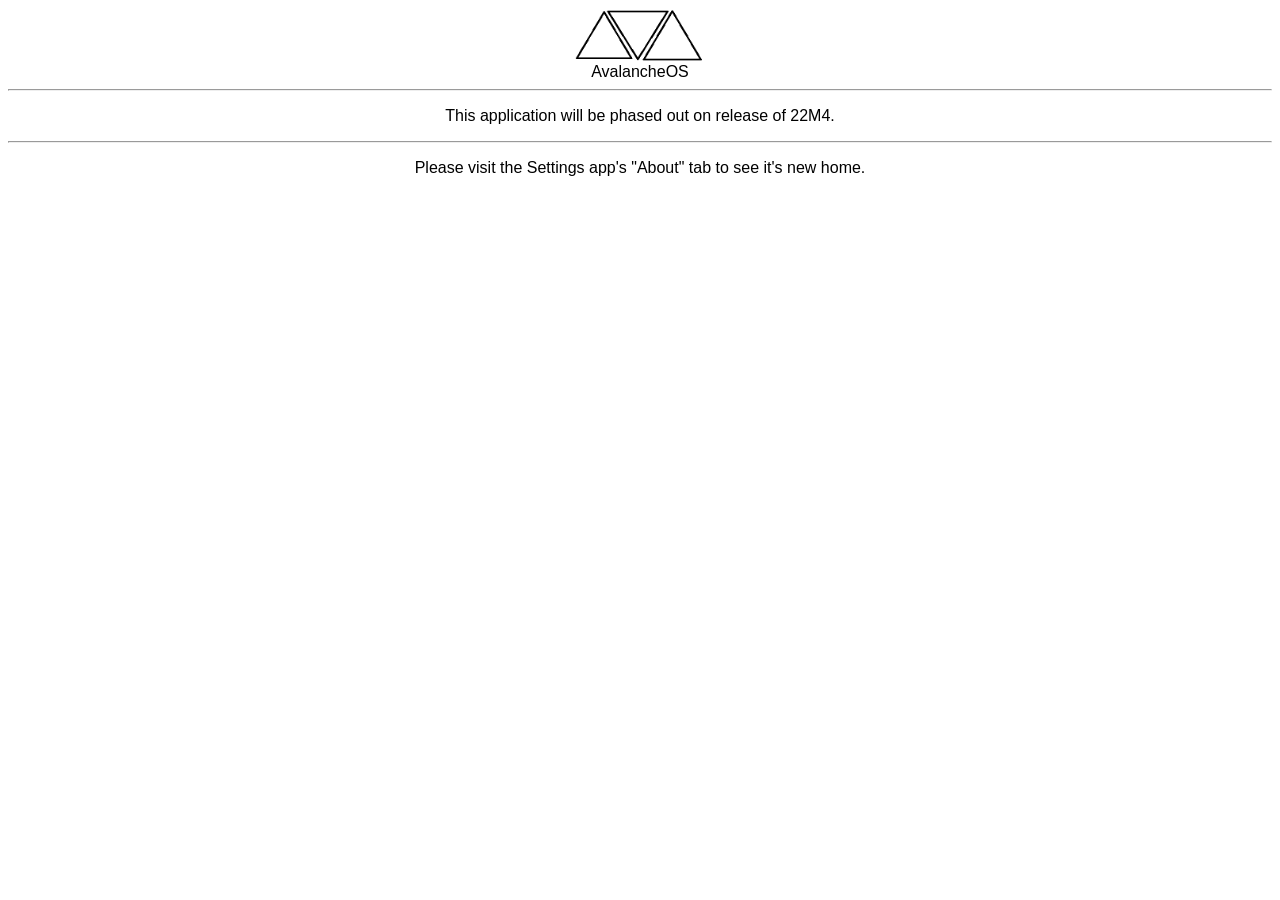
<file: apps/about/index.html>
<html>

<head>
    <link rel="stylesheet" href="style.css">
</head>

<body>
<img src="banner.png" height="55" width="130"></img>
<br>
<a>AvalancheOS</a>
<hr>

<p>This application will be phased out on release of 22M4.</p>
<hr>
<p>Please visit the Settings app's "About" tab to see it's new home.</p>
</body>

</html>
</file>
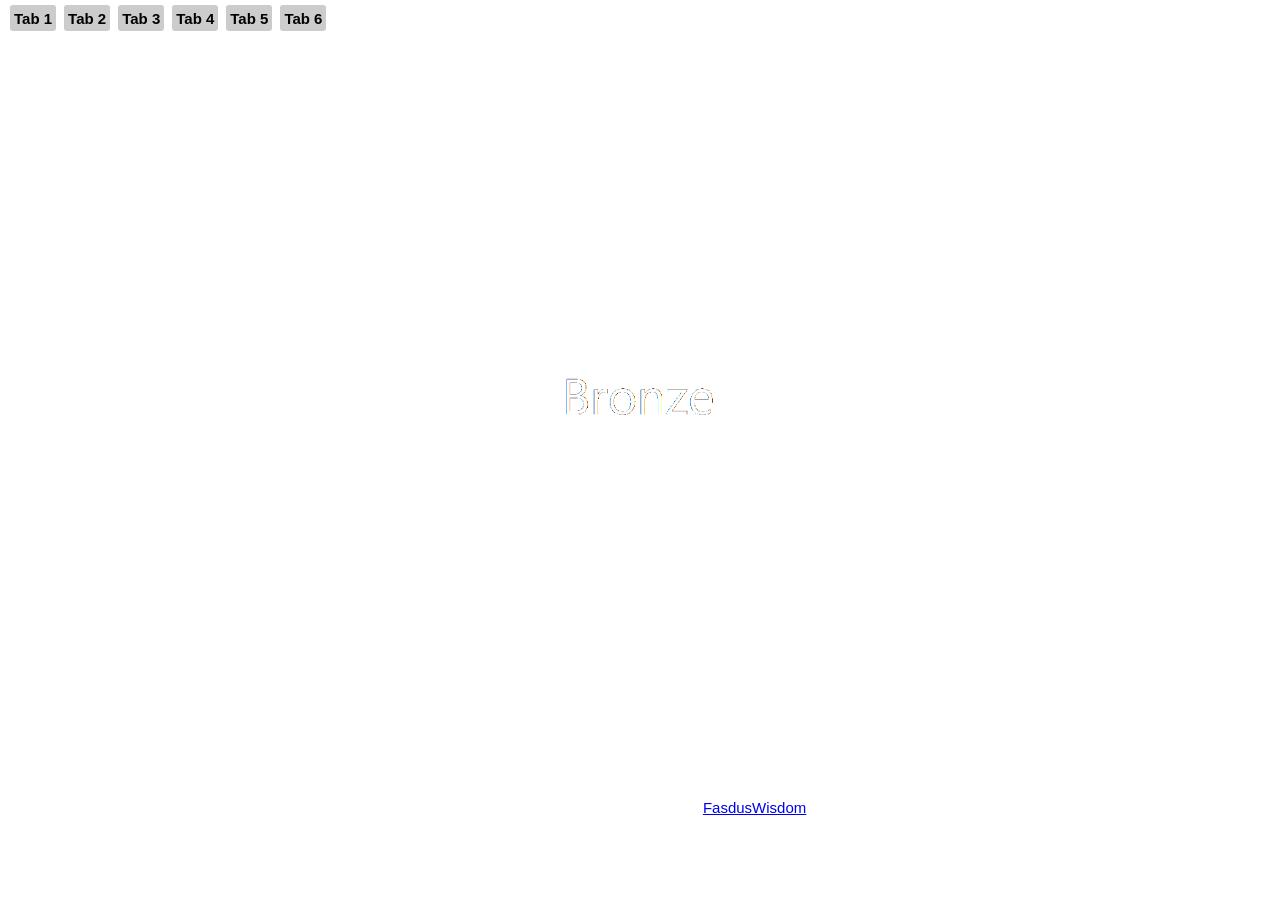
<file: apps/bronze/index.html>
<html>
<head>
<link rel="apple-touch-icon" sizes="180x180" href="apple-touch-icon.png">
<link rel="icon" type="image/png" sizes="32x32" href="favicon-32x32.png">
<link rel="icon" type="image/png" sizes="16x16" href="favicon-16x16.png">
<link rel="manifest" href="site.webmanifest">
<link rel="stylesheet" href="css/style.css">
	<link rel="shortcut icon" href="favicon.ico" type="image/x-icon">
<title>Bronze Browser</title>
</head><body>
<script>
	function openTab(tabName) {
	var i;
	var x = document.getElementsByClassName("tab");
	for (i = 0; i < x.length; i++) {
	  x[i].style.display = "none";
	}
	document.getElementById(tabName).style.display = "block";
  }
</script>
<div id="bronzeIcons">
	<a target="bronzeFrame" id="bronzeHome" href="embed.html"><img src="imgs/home.png"></a>
	<a id="bronzeBack" href="javascript:history.back();"><img src="imgs/back.png"></a>
	</div>
<button onclick="openTab('Tab 1')">Tab 1</button>
<button onclick="openTab('Tab 2')">Tab 2</button>
<button onclick="openTab('Tab 3')">Tab 3</button>
<button onclick="openTab('Tab 4')">Tab 4</button>
<button onclick="openTab('Tab 5')">Tab 5</button>
<button onclick="openTab('Tab 6')">Tab 6</button>
<div id="Tab 1" class="tab">
	<embed src="embed.html" frameborder="0" id="Bronze" style="border: none;" class="bronzeFrame" name="bronzeFrame" scrolling="yes" marginheight="0px" marginwidth="0px" width="100%" height="100%" allowfullscreen="">
</div>
<div id="Tab 2" class="tab" style="display:none;text-align: center;">
	<embed src="embed.html" frameborder="0" id="Bronze" style="border: none;" class="bronzeFrame" name="bronzeFrame" scrolling="yes" marginheight="0px" marginwidth="0px" width="100%" height="100%" allowfullscreen="">
</div>
<div id="Tab 3" class="tab" style="display:none;text-align: center;">
	<embed src="embed.html" frameborder="0" id="Bronze" style="border: none;" class="bronzeFrame" name="bronzeFrame" scrolling="yes" marginheight="0px" marginwidth="0px" width="100%" height="100%" allowfullscreen="">
</div>
<div id="Tab 4" class="tab" style="display:none;text-align: center;">
	<embed src="embed.html" frameborder="0" id="Bronze" style="border: none;" class="bronzeFrame" name="bronzeFrame" scrolling="yes" marginheight="0px" marginwidth="0px" width="100%" height="100%" allowfullscreen="">
</div>
<div id="Tab 5" class="tab" style="display:none;text-align: center;">
	<embed src="embed.html" frameborder="0" id="Bronze" style="border: none;" class="bronzeFrame" name="bronzeFrame" scrolling="yes" marginheight="0px" marginwidth="0px" width="100%" height="100%" allowfullscreen="">
</div>
<div id="Tab 6" class="tab" style="display:none;text-align: center;">
	<embed src="embed.html" frameborder="0" id="Bronze" style="border: none;" class="bronzeFrame" name="bronzeFrame" scrolling="yes" marginheight="0px" marginwidth="0px" width="100%" height="100%" allowfullscreen="">
</div>
			</body></html>
</file>
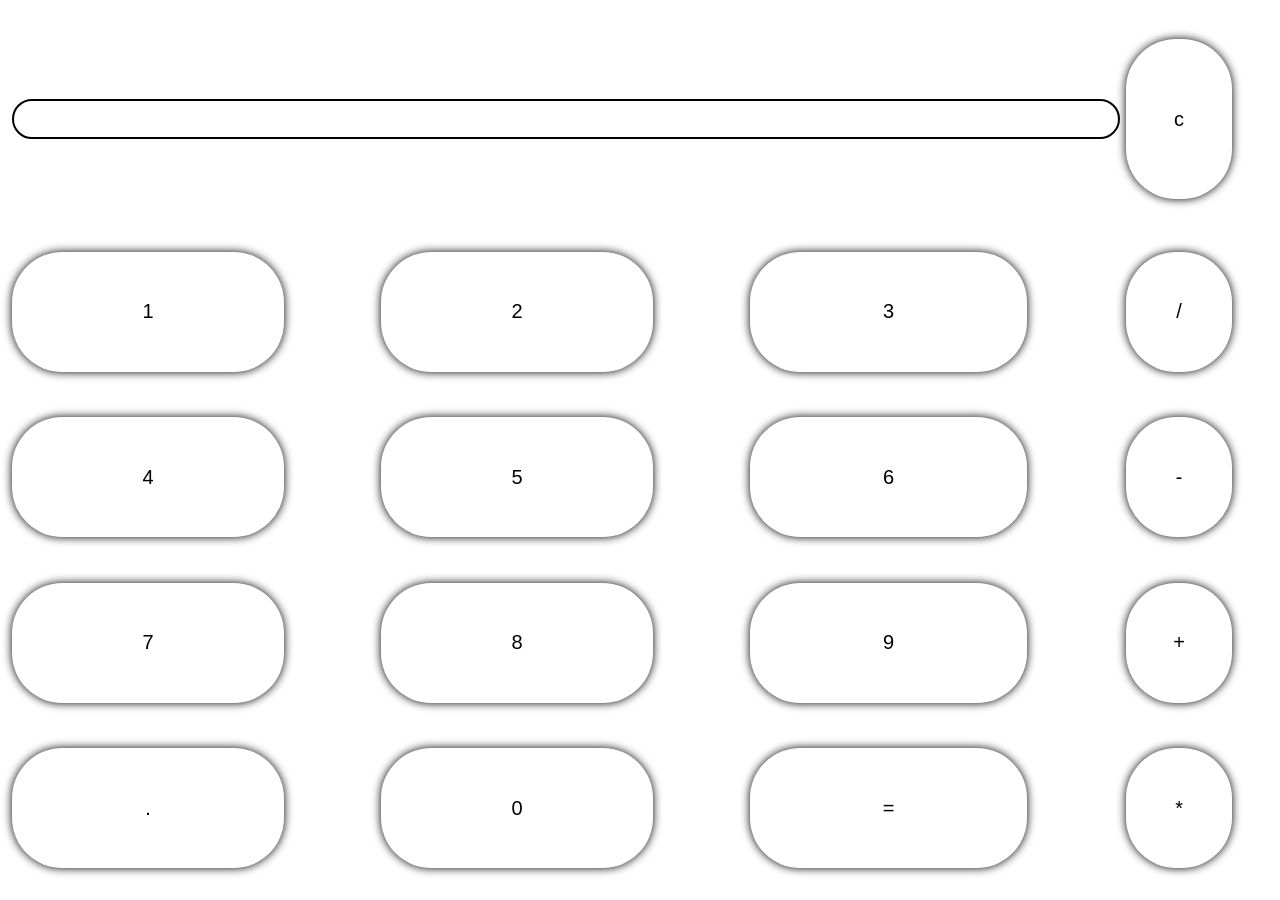
<file: apps/calc/index.html>
<html>
   <head>
      <script>
         //function that display value
         function dis(val)
         {
             document.getElementById("result").value+=val
         }
           
         //function that evaluates the digit and return result
         function solve()
         {
             let x = document.getElementById("result").value
             let y = eval(x)
             document.getElementById("result").value = y
         }
           
         //function that clear the display
         function clr()
         {
             document.getElementById("result").value = ""
         }
      </script>
      <!-- for styling -->
      <style>
         input[type="button"]
         {
         background-color:white;
         color: black;
         border: solid transparent 2px;
         box-shadow: 0px 0px 10px 0px #000000;
         width: 75%;
         height: 75%;
         border-radius: 50px;
         font-size: 20px;
         font-family: Arial, Helvetica, sans-serif;
         }
  
         input[type="text"] {
         background-color:white;
         border: solid black 2px;
         width:100%;
         border-radius: 50px;
         height: 40px;
         font-size: 18px;
         font-family: Arial, Helvetica, sans-serif;
         }

         table {
            border: 2px transparent;
            height: 100%;
            width: 100%;
         }
      </style>
   </head>
   <!-- create table -->
   <body>
      <table border="1">
         <tr>
            <td colspan="3"><input type="text" id="result"/></td>
            <!-- clr() function will call clr to clear all value -->
            <td><input type="button" value="c" onclick="clr()"/> </td>
         </tr>
         <tr>
            <!-- create button and assign value to each button -->
            <!-- dis("1") will call function dis to display value -->
            <td><input type="button" value="1" onclick="dis('1')"/> </td>
            <td><input type="button" value="2" onclick="dis('2')"/> </td>
            <td><input type="button" value="3" onclick="dis('3')"/> </td>
            <td><input type="button" value="/" onclick="dis('/')"/> </td>
         </tr>
         <tr>
            <td><input type="button" value="4" onclick="dis('4')"/> </td>
            <td><input type="button" value="5" onclick="dis('5')"/> </td>
            <td><input type="button" value="6" onclick="dis('6')"/> </td>
            <td><input type="button" value="-" onclick="dis('-')"/> </td>
         </tr>
         <tr>
            <td><input type="button" value="7" onclick="dis('7')"/> </td>
            <td><input type="button" value="8" onclick="dis('8')"/> </td>
            <td><input type="button" value="9" onclick="dis('9')"/> </td>
            <td><input type="button" value="+" onclick="dis('+')"/> </td>
         </tr>
         <tr>
            <td><input type="button" value="." onclick="dis('.')"/> </td>
            <td><input type="button" value="0" onclick="dis('0')"/> </td>
            <!-- solve function call function solve to evaluate value -->
            <td><input type="button" value="=" onclick="solve()"/> </td>
            <td><input type="button" value="*" onclick="dis('*')"/> </td>
         </tr>
      </table>
   </body>
</html>
</file>
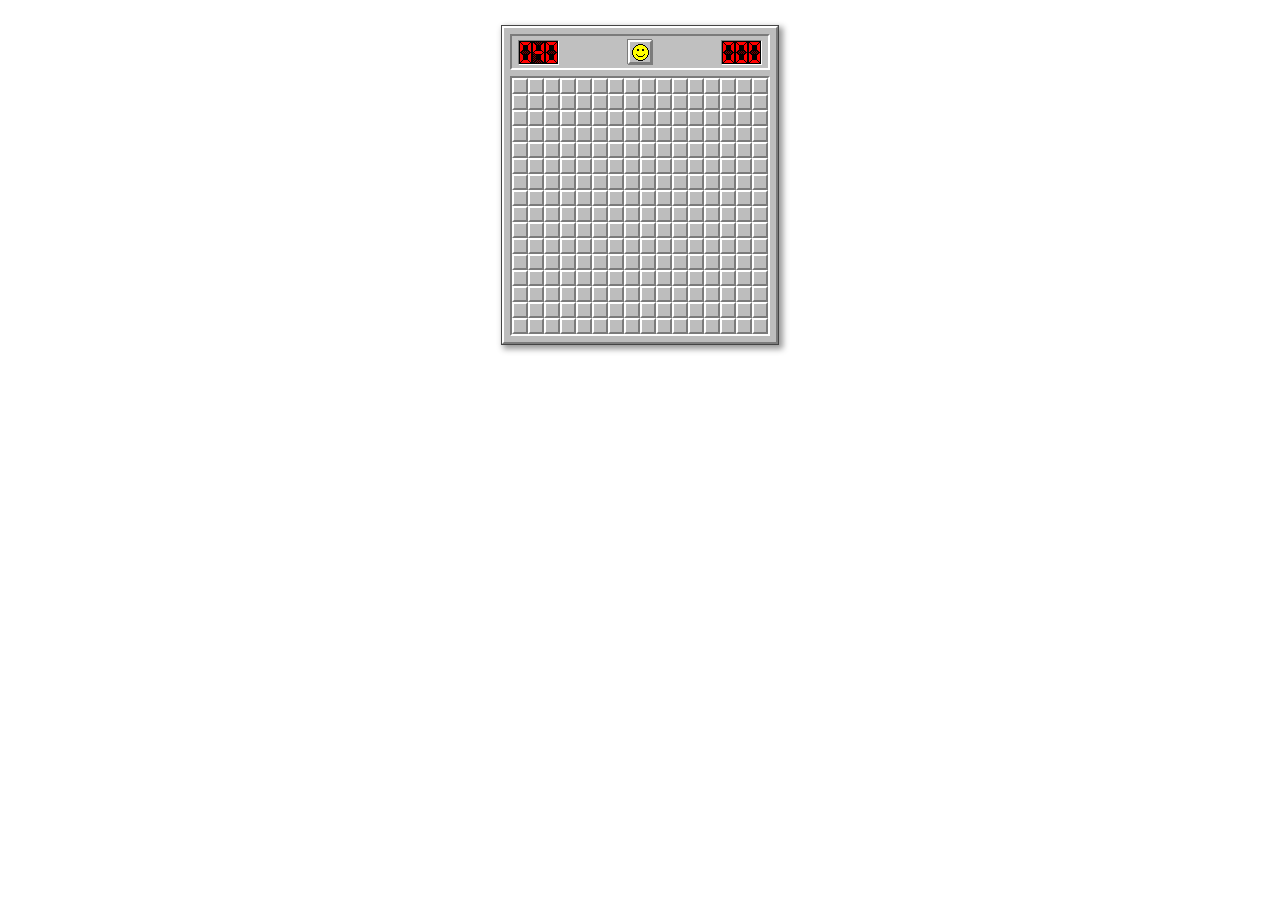
<file: apps/minesweeper/index.html>
<!DOCTYPE html>
<!-- from https://jonziebell.com/minesweeper/ -->
<html>
	<head>
		<meta charset="utf-8">
		<title>Minesweeper</title>
		<link href="css/layout.css" rel="stylesheet" type="text/css">
		<link href="css/minestyle.css" rel="stylesheet" type="text/css">
		<link rel="icon" href="../../images/icons/minesweeper-16x16.png" sizes="16x16" type="image/png">
		<link rel="icon" href="../../images/icons/minesweeper-32x32.png" sizes="32x32" type="image/png">
		<meta name="viewport" content="width=device-width, user-scalable=no">
		<script src="lib/jquery.minesweeper.js"></script>
		<script src="lib/pep.js"></script>
		<script src="src/$MenuBar.js"></script>
		<script src="src/menus.js"></script>
		<script src="lib/rocket.12.06.js"></script>
		<script src="lib/seedrandom.js"></script>
		<script src="lib/konami.js"></script>
		<script src="src/minesweeper.js"></script>
		<script src="src/tile.js"></script>
		<script src="src/face.js"></script>
		<script src="src/grid.js"></script>
		<script src="src/ssd.js"></script>
		<script src="src/fun.js"></script>
		<style>
			body, #play_area {
				margin: 0;
				padding: 0;
				margin: auto;
			}
			* {
				image-rendering: crisp-edges;
				image-rendering: pixelated;
			}
		</style>
	</head>
	<body>
		<div id="play_area"></div>
	</body>
</html>
</file>
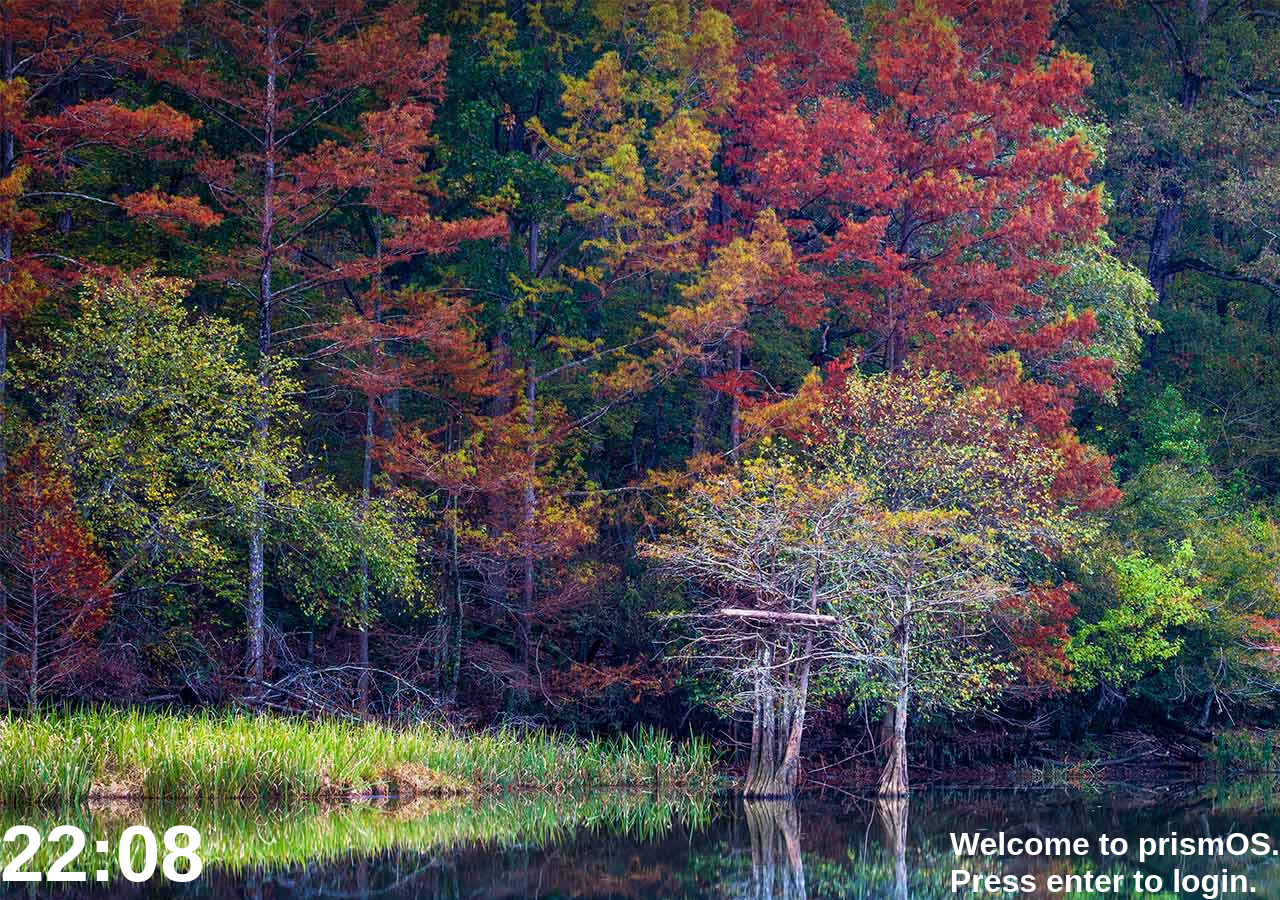
<file: apps/hyperos/pos5/index.html>
<!DOCTYPE html>
<html>
   <head>
     <title>prismOS | Lock</title>      
     	
   </head>


   <style>
  

  
#bg {
   position: fixed;
   top: 0;
   left: 0;

   /* Preserve aspet ratio */
   min - width: 100 % ;
   min - height: 100 % ;
}


h1 {
  color: white;
              font-family: helvetica;

}
h2 {
  color: white;
              font-family: helvetica;
font-size: 80px;
}

p {
  color: white;
              font-family: helvetica;

}
    
   .center {
  position: absolute;
  top: 50%;
  width: 100%;
  text-align: center;
}
#left { 
                position:absolute;                  
                bottom:0;                          
                left:0;
 
            }
     .left { 
                position:absolute;                  
                bottom:0;                          
                left:0;
 
            }
     #top { 
                position:absolute;                  
                bottom:0;                          
                top:0;
 
            }
    #right { 
                position:absolute;                  
                bottom:0;                          
                right:0;                          
            }
#time {
text-align: left;
width: 99%;
}

  </style>
  <img src="system/images/bg.jpg" id="bg" alt="">

<h1>

  </h1>
    
  <h1>
    
  <div id="right">Welcome to prismOS. <br>Press enter to login.</div>



  </h1>
 

  
 

     
     <script>
    document.body.addEventListener("keydown", function (event) {
    if (event.keyCode === 13) {
        window.location.replace("desktop.html");
    }
});
       </script>
   
<script>
function startTime() {
    var today = new Date();
    var h = today.getHours();
    var m = today.getMinutes();
    var s = today.getSeconds();
    m = checkTime(m);
    s = checkTime(s);
    document.getElementById('time').innerHTML =
    h + ":" + m;
    var t = setTimeout(startTime, 500);
}
function checkTime(i) {
    if (i < 10) {i = "0" + i};  // add zero in front of numbers < 10
    return i;
}
</script>

<body onload="startTime()">

 <h2><div id="time" class="left"></div><h2>
  
  

</html>
</file>
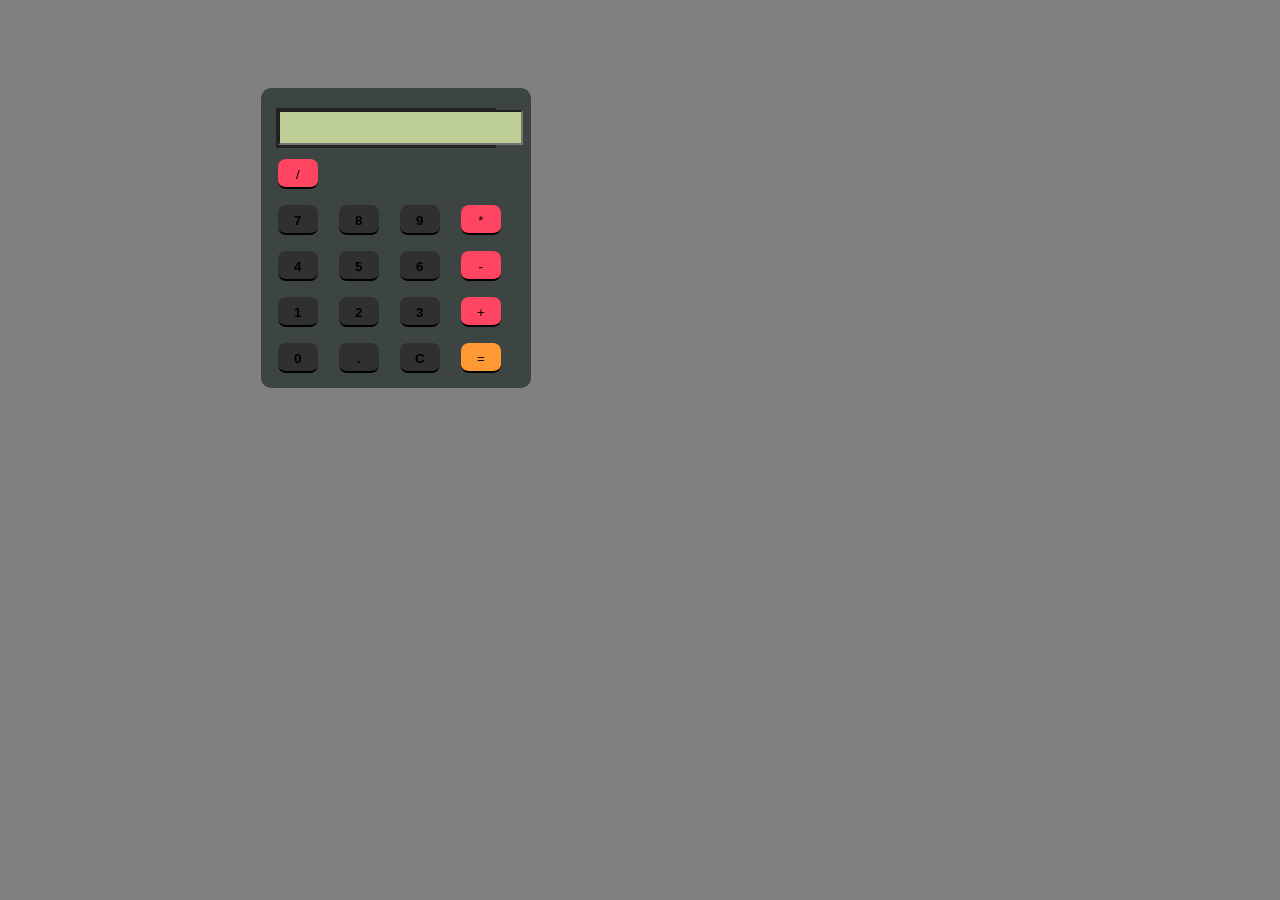
<file: apps/hyperos/pos5/apps/calc/index.html>
<! DOCTYPE html>  
    <html>  
        <head>  
        <meta charset="utf-8">  
        <title>  
             Calculator 
        </title>  
        <link href="https://fonts.googleapis.com/css2?family=Cookie&display=swap" rel="stylesheet">  
        <!-- CSS property to create interactive  
            calculator interface -->  
        <style>  
    body    
    {    
    background-color: grey;    
    }    
    .box    
    {    
    background-color: #3d4543;    
    height: 300px;    
    width: 270px;    
    border-radius: 10px;    
    position: relative;    
    top: 80px;    
    left: 20%;    
    }   
    .display    
    {    
    background-color: #222;    
    width: 220px;    
    position: relative;    
    left: 15px;    
    top: 20px;    
    height: 40px;    
    }    
    .display input    
    {    
    position: relative;    
    left: 2px;    
    top: 2px;    
    height: 35px;    
    color: black;    
    background-color: #bccd95;    
    font-size: 21px;    
    text-align: right;    
    }   
    .keys    
    {    
    position: relative;    
    top: 15px;    
    }    
    .button    
    {    
    width: 40px;    
    height: 30px;    
    border: none;    
    border-radius: 8px;    
    margin-left: 17px;    
    cursor: pointer;    
    border-top: 2px solid transparent;    
    }    
    .button.gray    
    {    
    color: black;  
    font-color: black;    
    background-color: #6f6f6f;    
    border-bottom: black 2px solid;    
    border-top: 2px #6f6f6f solid;    
    }  
    .title:hover {  
       color: #fff;  
    }  
    .title {  
    margin-bottom: 10px;  
    margin-top: 30px;  
    padding: 5px 0;  
    font-size: 40px;  
    font-weight: bold;  
    text-align: center;  
    color: black;  
    font-family: 'Cookie', cursive;  
    }  
        
    .button.pink    
    {    
    color: black;    
    background-color: #ff4561;    
    border-bottom: black 2px solid;    
    }    
    .button.black    
    {    
    color: black;    
    background-color: 303030;    
    border-bottom: black 2px solid;    
    border-top: 2px 303030 solid;    
    font-weight: bold;  
    }    
    .button.orange    
    {    
    color: black;    
    background-color: FF9933;    
    border-bottom: black 2px solid;    
    border-top: 2px FF9933 solid;    
    }    
    .gray:active    
    {    
    border-top: black 2px solid;    
    border-bottom: 2px #6f6f6f solid;    
    }    
    .pink:active    
    {    
    border-top:black 2px solid;    
    border-bottom:#ff4561 2px solid;    
    }    
    .black:active    
    {    
    border-top: black 2px solid;    
    border-bottom: #303030 2px solid;    
    }    
    .orange:active    
    {    
    border-top: black 2px solid;    
    border-bottom: FF9933 2px solid;    
    }    
    p    
    {    
    line-height: 10px;    
    }   
    </style>  
    </head>  
    <body>  
         
        <div class="box">    
            <div class="display">  
            <input type="text" readonly size="18" id="d">  
            </div>    
            <div class="keys">    
                   
                   <p><input type="button" class="button pink" value="/" onclick='v("/")'> </p>    
                   <p> <input type="button" class="button black" value="7" onclick='v("7")'>  
                   <input type="button" class="button black" value="8" onclick='v("8")'>  
                   <input type="button" class="button black" value="9" onclick='v("9")'>  
                   <input type="button" class="button pink" value="*" onclick='v("*")'> </p>    
                   <p> <input type="button" class="button black" value="4" onclick='v("4")'>  
                   <input type="button" class="button black" value="5" onclick='v("5")'>  
                   <input type="button" class="button black" value="6" onclick='v("6")'>  
    <input type="button" class="button pink" value="-" onclick='v("-")'> </p>    
                   <p> <input type="button" class="button black" value="1" onclick='v("1")'>  
                   <input type="button" class="button black" value="2" onclick='v("2")'>  
                   <input type="button" class="button black" value="3" onclick='v("3")'>  
                   <input type="button" class="button pink" value="+" onclick='v("+")'> </p>    
                   <p> <input type="button" class="button black" value="0" onclick='v("0")'>   
                   <input type="button" class="button black" value="." onclick='v(".")'>  
                   <input type="button" class="button black" value="C" onclick='c("")'>  
                   <input type="button" class="button orange" value="=" onclick='e()'> </p>    
            </div>    
    </div>   
    </body>  
    <script>  
    function c(val)    
    {    
    document.getElementById("d").value=val;    
    }    
    function v(val)    
    {document.getElementById("d").value+=val;    
    }    
    function e()    
    {    
    try    
        {    
         c(eval(document.getElementById("d").value))    
        }    
        catch(e)    
        {    
         c('Error') }    
    }  
    </script>  
    </html>
</file>
<file: apps/about/style.css>
body {
  color: black;
  font-family: Arial, Helvetica, sans-serif;
  text-align: center;

}
</file>
<file: apps/bronze/css/style.css>
#bronzeTop {
 margin-top: 6px !important; 
 margin-left: 3px !important;
}
embed {
  margin: 7px;
  border: none !important;
  }
 #Bronze {
  height: 90%;
  width: 100%;
  border: 2px solid #ffffff !important;
  position: relative;
  margin-top: 20px !important;
  left: -10px;
  border-radius: 10px;
  }
  
 #bronzeTop {
  margin-top: 12px !important;
  }

#bronzeBar {
 margin-left: 25px;
}

button {
  border: 2px solid #ffffff;
  border-radius: 5px;
  font-size: 15px;
  padding: 1px 4px;
  background: #CCC;
  font-weight: bold;
  cursor: pointer;
  height: 30px;
  margin: -5px 0px;
}

#bronzeHome {
	image-rendering: pixelated;
}

.gsc-control-cse.gsc-control-cse-en {
    background: none !important;
    border: none !important;
}

#bronzeHome, #bronzeBack, #bronzeForward {
 position: relative;
 float: left;
 left: 1px;
 margin: 2px;
 margin-top: 1px;
}
#bronzeForward {
  margin-right: 5px !important;
}
#bronzeHome > img, #bronzeBack > img, #bronzeForward > img {
   width: 20px;
}
  
  body {
    overflow: hidden !important;
  }
  
    #bronzeTop > #bronzeBar {
  width: 1000px;
  height: 30px !important;
  overflow: hidden;
  position: relative;
  display: inline-block;
  }
  
  #bronzeTop {
   margin: 0;
  position: absolute;
  top: 8px;
  left: 50%;
  -ms-transform: translate(-50%, -50%);
  transform: translate(-50%, -50%);
  width: 90%;
  height: 30px;
  overflow: hidden;
  }
  
    
  
    #bronzeIcons {
   position: fixed;
   right: 10px;
   float: right;
   z-index: 1000;
   top: 4px;
   filter: invert(100%);
  }
</file>
<file: apps/minesweeper/css/layout.css>
.menus,
.menu-popup,
.os-window,
.os-window .window-titlebar,
.os-window .window-title {
	cursor: default;
	-webkit-user-select: none;
	   -moz-user-select: none;
	    -ms-user-select: none;
	        user-select: none;
}

.os-window .window-titlebar,
body > .window-titlebar {
	display: flex;
	flex-direction: row;
	align-items: center;
    opacity: 0.8;

}
.os-window .window-title-area {
	position: relative;
	flex: 1;
}

.os-window .window-titlebar .icon {
	vertical-align: bottom;
}

/* Fix dragging things (like windows) over iframes */
.dragging iframe {
	pointer-events: none;
}

.menus {
	display: flex;
	flex: 0 0 auto;
}
.menu-container {
	position: relative;
}
.menu-popup {
	position: absolute;
	top: 100%;
	left: 0;
	z-index: 400000; /* so sub-menu-popups can be visible over the window */
	box-sizing: border-box;
}
.menu-popup-table {
	border-collapse: collapse;
}
.menu-item {
	white-space: nowrap;
}
.menu-hr {
	display: block !important;
	height: 0;
	width: auto;
}
.menu-hotkey {
	display: inline !important;
}
.menu-item-checkbox-area,
.menu-item-submenu-area {
	min-width: 16px;
}
.menu-item-checkbox-area,
.menu-item-submenu-area {
	text-align: center;
}

/* .window-content .button-group {
	width: 85px;
}
.window-content .button-group > button {
	width: 95%;
	padding: 3px 5px;
} */

::before,
::after {
	pointer-events: none;
}

/*# sourceMappingURL=layout.css.map */
</file>
<file: apps/minesweeper/css/minestyle.css>
:root {
	/* These resources are generated. */
	/* JS: makeThemeCSSFile(renderThemeGraphics(getComputedStyle(document.documentElement))) */
	--checker: url("[data-uri]");
	--button-active-border-image: url("data:image/svg+xml,%3Csvg%20version%3D%221.1%22%20xmlns%3D%22http%3A%2F%2Fwww.w3.org%2F2000%2Fsvg%22%20width%3D%22256px%22%20height%3D%22256px%22%20viewBox%3D%220%200%20256%20256%22%3E%0A%09%09%09%0A%09%09%3Cpath%20d%3D%22M0%200h256v256h-256v-256z%22%20fill%3D%22%20rgb(0%2C%200%2C%200)%22%2F%3E%0A%09%09%3Cpath%20d%3D%22M32%2032h192v192h-192v-192z%22%20fill%3D%22%20rgb(128%2C%20128%2C%20128)%22%2F%3E%0A%09%09%3Cpath%20d%3D%22M64%2064h128v128h-128v-128z%22%20fill%3D%22%20rgb(192%2C%20192%2C%20192)%22%2F%3E%0A%09%0A%09%09%3C%2Fsvg%3E") 64 / 2px;
	--button-normal-border-image: url("data:image/svg+xml,%3Csvg%20version%3D%221.1%22%20xmlns%3D%22http%3A%2F%2Fwww.w3.org%2F2000%2Fsvg%22%20width%3D%22256px%22%20height%3D%22256px%22%20viewBox%3D%220%200%20256%20256%22%3E%0A%09%09%09%0A%09%09%3Cpath%20d%3D%22M0%200h224v32h-192v192h-32v-224z%22%20fill%3D%22%20rgb(255%2C%20255%2C%20255)%22%2F%3E%0A%09%09%3Cpath%20d%3D%22M224%200h32v256h-256v-32h224v-224z%22%20fill%3D%22%20rgb(0%2C%200%2C%200)%22%2F%3E%0A%09%09%3Cpath%20d%3D%22M32%2032h160v32h-128v128h-32v-160z%22%20fill%3D%22%20rgb(223%2C%20223%2C%20223)%22%2F%3E%0A%09%09%3Cpath%20d%3D%22M192%2032h32v192h-192v-32h160v-160z%22%20fill%3D%22%20rgb(128%2C%20128%2C%20128)%22%2F%3E%0A%09%09%3Cpath%20d%3D%22M64%2064h128v128h-128v-128z%22%20fill%3D%22%20rgb(192%2C%20192%2C%20192)%22%2F%3E%0A%09%0A%09%09%3C%2Fsvg%3E") 64 / 2px;
	--inset-deep-border-image: url("data:image/svg+xml,%3Csvg%20version%3D%221.1%22%20xmlns%3D%22http%3A%2F%2Fwww.w3.org%2F2000%2Fsvg%22%20width%3D%22256px%22%20height%3D%22256px%22%20viewBox%3D%220%200%20256%20256%22%3E%0A%09%09%09%0A%09%09%3Cpath%20d%3D%22M0%200h224v32h-192v192h-32v-224z%22%20fill%3D%22%20rgb(0%2C%200%2C%200)%22%2F%3E%0A%09%09%3Cpath%20d%3D%22M224%200h32v256h-256v-32h224v-224z%22%20fill%3D%22%20rgb(255%2C%20255%2C%20255)%22%2F%3E%0A%09%09%3Cpath%20d%3D%22M32%2032h160v32h-128v128h-32v-160z%22%20fill%3D%22%20rgb(128%2C%20128%2C%20128)%22%2F%3E%0A%09%09%3Cpath%20d%3D%22M192%2032h32v192h-192v-32h160v-160z%22%20fill%3D%22%20rgb(223%2C%20223%2C%20223)%22%2F%3E%0A%09%09%3Cpath%20d%3D%22M64%2064h128v128h-128v-128z%22%20fill%3D%22%20rgb(192%2C%20192%2C%20192)%22%2F%3E%0A%09%0A%09%09%3C%2Fsvg%3E") 64 / 2px;
	--button-default-border-image: url("data:image/svg+xml,%3Csvg%20version%3D%221.1%22%20xmlns%3D%22http%3A%2F%2Fwww.w3.org%2F2000%2Fsvg%22%20width%3D%22256px%22%20height%3D%22256px%22%20viewBox%3D%220%200%20256%20256%22%3E%0A%09%09%09%0A%09%09%3Cpath%20d%3D%22M0%200h256v256h-256v-256z%22%20fill%3D%22%20rgb(0%2C%200%2C%200)%22%2F%3E%0A%09%09%3Cpath%20d%3D%22M32%2032h160v32h-128v128h-32v-160z%22%20fill%3D%22%20rgb(255%2C%20255%2C%20255)%22%2F%3E%0A%09%09%3Cpath%20d%3D%22M64%2064h96v32h-64v64h-32v-96z%22%20fill%3D%22%20rgb(223%2C%20223%2C%20223)%22%2F%3E%0A%09%09%3Cpath%20d%3D%22M160%2064h32v128h-128v-32h96v-96z%22%20fill%3D%22%20rgb(128%2C%20128%2C%20128)%22%2F%3E%0A%09%09%3Cpath%20d%3D%22M96%2096h64v64h-64v-64z%22%20fill%3D%22%20rgb(192%2C%20192%2C%20192)%22%2F%3E%0A%09%09%3Crect%20x%3D%220%22%20y%3D%220%22%20width%3D%22256%22%20height%3D%22256%22%20stroke-width%3D%2264%22%20stroke%3D%22%20rgb(0%2C%200%2C%200)%22%20fill%3D%22none%22%2F%3E%0A%09%0A%09%09%3C%2Fsvg%3E") 96 / 3px;
	--button-default-active-border-image: url("data:image/svg+xml,%3Csvg%20version%3D%221.1%22%20xmlns%3D%22http%3A%2F%2Fwww.w3.org%2F2000%2Fsvg%22%20width%3D%22256px%22%20height%3D%22256px%22%20viewBox%3D%220%200%20256%20256%22%3E%0A%09%09%09%0A%09%09%3Cpath%20d%3D%22M0%200h256v256h-256v-256z%22%20fill%3D%22%20rgb(0%2C%200%2C%200)%22%2F%3E%0A%09%09%3Cpath%20d%3D%22M32%2032h192v192h-192v-192z%22%20fill%3D%22%20rgb(128%2C%20128%2C%20128)%22%2F%3E%0A%09%09%3Cpath%20d%3D%22M64%2064h128v128h-128v-128z%22%20fill%3D%22%20rgb(192%2C%20192%2C%20192)%22%2F%3E%0A%09%09%3Crect%20x%3D%220%22%20y%3D%220%22%20width%3D%22256%22%20height%3D%22256%22%20stroke-width%3D%2264%22%20stroke%3D%22%20rgb(0%2C%200%2C%200)%22%20fill%3D%22none%22%2F%3E%0A%09%0A%09%09%3C%2Fsvg%3E") 64 / 2px;
	--scrollbar-arrows-ButtonText: url("[data-uri]");
	--scrollbar-arrows-GrayText: url("[data-uri]");
	--scrollbar-arrows-ButtonHilight: url("[data-uri]");
	--scrollbar-size: 13px;
	--scrollbar-button-inner-size: 9px;

	/* Colors */
	--ActiveBorder: rgb(192, 192, 192);
	--ActiveTitle: rgb(0, 0, 128);
	--AppWorkspace: rgb(128, 128, 128);
	--Background: rgb(0, 128, 128);
	--ButtonAlternateFace: rgb(180, 180, 180);
	--ButtonDkShadow: rgb(0, 0, 0);
	--ButtonFace: rgb(192, 192, 192);
	--ButtonHilight: rgb(255, 255, 255);
	--ButtonLight: rgb(223, 223, 223);
	--ButtonShadow: rgb(128, 128, 128);
	--ButtonText: rgb(0, 0, 0);
	--GradientActiveTitle: rgb(16, 132, 208);
	--GradientInactiveTitle: rgb(181, 181, 181);
	--GrayText: rgb(128, 128, 128);
	--HilightText: rgb(255, 255, 255);
	--HotTrackingColor: rgb(0, 0, 255);
	--InactiveBorder: rgb(192, 192, 192);
	--InactiveTitle: rgb(128, 128, 128);
	--InactiveTitleText: rgb(192, 192, 192);
	--InfoText: rgb(0, 0, 0);
	--InfoWindow: rgb(255, 255, 225);
	--Menu: rgb(192, 192, 192);
	--MenuText: rgb(0, 0, 0);
	--Scrollbar: rgb(192, 192, 192);
	--TitleText: rgb(255, 255, 255);
	--Window: rgb(255, 255, 255);
	--WindowFrame: rgb(0, 0, 0);
	--WindowText: rgb(0, 0, 0);
}

.inset-deep {
	border-style: solid;
	border-width: 1px;
	border-color: rgb(128, 128, 128) rgb(255, 255, 255) rgb(255, 255, 255) rgb(128, 128, 128);
	border-color: var(--ButtonShadow) var(--ButtonHilight) var(--ButtonHilight) var(--ButtonShadow);
	background-color: rgb(192, 192, 192);
	background-color: var(--ButtonFace);
	color: rgb(0, 0, 0);
	color: var(--ButtonText);
	/* as fallback */
	position: relative;
	/* for pseudo element(s) */
	-o-border-image: url("data:image/svg+xml,%3Csvg%20version%3D%221.1%22%20xmlns%3D%22http%3A%2F%2Fwww.w3.org%2F2000%2Fsvg%22%20width%3D%22256px%22%20height%3D%22256px%22%20viewBox%3D%220%200%20256%20256%22%3E%0A%09%09%09%0A%09%09%3Cpath%20d%3D%22M0%200h224v32h-192v192h-32v-224z%22%20fill%3D%22%20rgb(0%2C%200%2C%200)%22%2F%3E%0A%09%09%3Cpath%20d%3D%22M224%200h32v256h-256v-32h224v-224z%22%20fill%3D%22%20rgb(255%2C%20255%2C%20255)%22%2F%3E%0A%09%09%3Cpath%20d%3D%22M32%2032h160v32h-128v128h-32v-160z%22%20fill%3D%22%20rgb(128%2C%20128%2C%20128)%22%2F%3E%0A%09%09%3Cpath%20d%3D%22M192%2032h32v192h-192v-32h160v-160z%22%20fill%3D%22%20rgb(223%2C%20223%2C%20223)%22%2F%3E%0A%09%09%3Cpath%20d%3D%22M64%2064h128v128h-128v-128z%22%20fill%3D%22%20rgb(192%2C%20192%2C%20192)%22%2F%3E%0A%09%0A%09%09%3C%2Fsvg%3E") 64 / 2px;
	   border-image: url("data:image/svg+xml,%3Csvg%20version%3D%221.1%22%20xmlns%3D%22http%3A%2F%2Fwww.w3.org%2F2000%2Fsvg%22%20width%3D%22256px%22%20height%3D%22256px%22%20viewBox%3D%220%200%20256%20256%22%3E%0A%09%09%09%0A%09%09%3Cpath%20d%3D%22M0%200h224v32h-192v192h-32v-224z%22%20fill%3D%22%20rgb(0%2C%200%2C%200)%22%2F%3E%0A%09%09%3Cpath%20d%3D%22M224%200h32v256h-256v-32h224v-224z%22%20fill%3D%22%20rgb(255%2C%20255%2C%20255)%22%2F%3E%0A%09%09%3Cpath%20d%3D%22M32%2032h160v32h-128v128h-32v-160z%22%20fill%3D%22%20rgb(128%2C%20128%2C%20128)%22%2F%3E%0A%09%09%3Cpath%20d%3D%22M192%2032h32v192h-192v-32h160v-160z%22%20fill%3D%22%20rgb(223%2C%20223%2C%20223)%22%2F%3E%0A%09%09%3Cpath%20d%3D%22M64%2064h128v128h-128v-128z%22%20fill%3D%22%20rgb(192%2C%20192%2C%20192)%22%2F%3E%0A%09%0A%09%09%3C%2Fsvg%3E") 64 / 2px;
	-o-border-image: var(--inset-deep-border-image);
	   border-image: var(--inset-deep-border-image);
	border-color: rgb(128, 128, 128);
	border-color: var(--ButtonShadow);
	border-style: solid;
	border-width: 2px 2px;
}
.outset-deep {
	border-style: solid;
	border-width: 1px;
	border-color: rgb(255, 255, 255) rgb(128, 128, 128) rgb(128, 128, 128) rgb(255, 255, 255);
	border-color: var(--ButtonHilight) var(--ButtonShadow) var(--ButtonShadow) var(--ButtonHilight);
	background-color: rgb(192, 192, 192);
	background-color: var(--ButtonFace);
	color: rgb(0, 0, 0);
	color: var(--ButtonText);
	/* as fallback */
	position: relative;
	/* for pseudo element(s) */
	-o-border-image: url("data:image/svg+xml,%3Csvg%20version%3D%221.1%22%20xmlns%3D%22http%3A%2F%2Fwww.w3.org%2F2000%2Fsvg%22%20width%3D%22256px%22%20height%3D%22256px%22%20viewBox%3D%220%200%20256%20256%22%3E%0A%09%09%09%0A%09%09%3Cpath%20d%3D%22M0%200h224v32h-192v192h-32v-224z%22%20fill%3D%22%20rgb(255%2C%20255%2C%20255)%22%2F%3E%0A%09%09%3Cpath%20d%3D%22M224%200h32v256h-256v-32h224v-224z%22%20fill%3D%22%20rgb(0%2C%200%2C%200)%22%2F%3E%0A%09%09%3Cpath%20d%3D%22M32%2032h160v32h-128v128h-32v-160z%22%20fill%3D%22%20rgb(223%2C%20223%2C%20223)%22%2F%3E%0A%09%09%3Cpath%20d%3D%22M192%2032h32v192h-192v-32h160v-160z%22%20fill%3D%22%20rgb(128%2C%20128%2C%20128)%22%2F%3E%0A%09%09%3Cpath%20d%3D%22M64%2064h128v128h-128v-128z%22%20fill%3D%22%20rgb(192%2C%20192%2C%20192)%22%2F%3E%0A%09%0A%09%09%3C%2Fsvg%3E") 64 / 2px;
	   border-image: url("data:image/svg+xml,%3Csvg%20version%3D%221.1%22%20xmlns%3D%22http%3A%2F%2Fwww.w3.org%2F2000%2Fsvg%22%20width%3D%22256px%22%20height%3D%22256px%22%20viewBox%3D%220%200%20256%20256%22%3E%0A%09%09%09%0A%09%09%3Cpath%20d%3D%22M0%200h224v32h-192v192h-32v-224z%22%20fill%3D%22%20rgb(255%2C%20255%2C%20255)%22%2F%3E%0A%09%09%3Cpath%20d%3D%22M224%200h32v256h-256v-32h224v-224z%22%20fill%3D%22%20rgb(0%2C%200%2C%200)%22%2F%3E%0A%09%09%3Cpath%20d%3D%22M32%2032h160v32h-128v128h-32v-160z%22%20fill%3D%22%20rgb(223%2C%20223%2C%20223)%22%2F%3E%0A%09%09%3Cpath%20d%3D%22M192%2032h32v192h-192v-32h160v-160z%22%20fill%3D%22%20rgb(128%2C%20128%2C%20128)%22%2F%3E%0A%09%09%3Cpath%20d%3D%22M64%2064h128v128h-128v-128z%22%20fill%3D%22%20rgb(192%2C%20192%2C%20192)%22%2F%3E%0A%09%0A%09%09%3C%2Fsvg%3E") 64 / 2px;
	-o-border-image: var(--button-normal-border-image);
	   border-image: var(--button-normal-border-image);
	border-color: rgb(223, 223, 223) rgb(128, 128, 128) rgb(128, 128, 128) rgb(223, 223, 223);
	border-color: var(--ButtonLight) var(--ButtonShadow) var(--ButtonShadow) var(--ButtonLight);
	border-style: solid;
	border-width: 2px 2px;
}
.inset-shallow {
	border-style: solid;
	border-width: 1px;
	border-color: rgb(128, 128, 128) rgb(255, 255, 255) rgb(255, 255, 255) rgb(128, 128, 128);
	border-color: var(--ButtonShadow) var(--ButtonHilight) var(--ButtonHilight) var(--ButtonShadow);
	background-color: rgb(192, 192, 192);
	background-color: var(--ButtonFace);
	color: rgb(0, 0, 0);
	color: var(--ButtonText);
}
.outset-shallow {
	border-style: solid;
	border-width: 1px;
	border-color: rgb(255, 255, 255) rgb(128, 128, 128) rgb(128, 128, 128) rgb(255, 255, 255);
	border-color: var(--ButtonHilight) var(--ButtonShadow) var(--ButtonShadow) var(--ButtonHilight);
	background-color: rgb(192, 192, 192);
	background-color: var(--ButtonFace);
	color: rgb(0, 0, 0);
	color: var(--ButtonText);
}

button {
	background-color: rgb(192, 192, 192);
	background-color: var(--ButtonFace);
	color: rgb(0, 0, 0);
	color: var(--ButtonText);
}
button:not(.lightweight) {
	outline: none; /* replaced with inner dotted focus ring (which is admittedly not so prominent...) */ border-style: solid; border-width: 1px; border-color: rgb(255, 255, 255) rgb(128, 128, 128) rgb(128, 128, 128) rgb(255, 255, 255); border-color: var(--ButtonHilight) var(--ButtonShadow) var(--ButtonShadow) var(--ButtonHilight); background-color: rgb(192, 192, 192); background-color: var(--ButtonFace); color: rgb(0, 0, 0); color: var(--ButtonText); /* as fallback */ position: relative; /* for pseudo element(s) */ -o-border-image: url("data:image/svg+xml,%3Csvg%20version%3D%221.1%22%20xmlns%3D%22http%3A%2F%2Fwww.w3.org%2F2000%2Fsvg%22%20width%3D%22256px%22%20height%3D%22256px%22%20viewBox%3D%220%200%20256%20256%22%3E%0A%09%09%09%0A%09%09%3Cpath%20d%3D%22M0%200h224v32h-192v192h-32v-224z%22%20fill%3D%22%20rgb(255%2C%20255%2C%20255)%22%2F%3E%0A%09%09%3Cpath%20d%3D%22M224%200h32v256h-256v-32h224v-224z%22%20fill%3D%22%20rgb(0%2C%200%2C%200)%22%2F%3E%0A%09%09%3Cpath%20d%3D%22M32%2032h160v32h-128v128h-32v-160z%22%20fill%3D%22%20rgb(223%2C%20223%2C%20223)%22%2F%3E%0A%09%09%3Cpath%20d%3D%22M192%2032h32v192h-192v-32h160v-160z%22%20fill%3D%22%20rgb(128%2C%20128%2C%20128)%22%2F%3E%0A%09%09%3Cpath%20d%3D%22M64%2064h128v128h-128v-128z%22%20fill%3D%22%20rgb(192%2C%20192%2C%20192)%22%2F%3E%0A%09%0A%09%09%3C%2Fsvg%3E") 64 / 2px; border-image: url("data:image/svg+xml,%3Csvg%20version%3D%221.1%22%20xmlns%3D%22http%3A%2F%2Fwww.w3.org%2F2000%2Fsvg%22%20width%3D%22256px%22%20height%3D%22256px%22%20viewBox%3D%220%200%20256%20256%22%3E%0A%09%09%09%0A%09%09%3Cpath%20d%3D%22M0%200h224v32h-192v192h-32v-224z%22%20fill%3D%22%20rgb(255%2C%20255%2C%20255)%22%2F%3E%0A%09%09%3Cpath%20d%3D%22M224%200h32v256h-256v-32h224v-224z%22%20fill%3D%22%20rgb(0%2C%200%2C%200)%22%2F%3E%0A%09%09%3Cpath%20d%3D%22M32%2032h160v32h-128v128h-32v-160z%22%20fill%3D%22%20rgb(223%2C%20223%2C%20223)%22%2F%3E%0A%09%09%3Cpath%20d%3D%22M192%2032h32v192h-192v-32h160v-160z%22%20fill%3D%22%20rgb(128%2C%20128%2C%20128)%22%2F%3E%0A%09%09%3Cpath%20d%3D%22M64%2064h128v128h-128v-128z%22%20fill%3D%22%20rgb(192%2C%20192%2C%20192)%22%2F%3E%0A%09%0A%09%09%3C%2Fsvg%3E") 64 / 2px; -o-border-image: var(--button-normal-border-image); border-image: var(--button-normal-border-image); border-color: rgb(223, 223, 223) rgb(128, 128, 128) rgb(128, 128, 128) rgb(223, 223, 223); border-color: var(--ButtonLight) var(--ButtonShadow) var(--ButtonShadow) var(--ButtonLight); border-style: solid; border-width: 2px 2px; border-image: url("data:image/svg+xml,%3Csvg%20version%3D%221.1%22%20xmlns%3D%22http%3A%2F%2Fwww.w3.org%2F2000%2Fsvg%22%20width%3D%22256px%22%20height%3D%22256px%22%20viewBox%3D%220%200%20256%20256%22%3E%0A%09%09%09%0A%09%09%3Cpath%20d%3D%22M0%200h224v32h-192v192h-32v-224z%22%20fill%3D%22%20rgb(255%2C%20255%2C%20255)%22%2F%3E%0A%09%09%3Cpath%20d%3D%22M224%200h32v256h-256v-32h224v-224z%22%20fill%3D%22%20rgb(0%2C%200%2C%200)%22%2F%3E%0A%09%09%3Cpath%20d%3D%22M32%2032h160v32h-128v128h-32v-160z%22%20fill%3D%22%20rgb(223%2C%20223%2C%20223)%22%2F%3E%0A%09%09%3Cpath%20d%3D%22M192%2032h32v192h-192v-32h160v-160z%22%20fill%3D%22%20rgb(128%2C%20128%2C%20128)%22%2F%3E%0A%09%09%3Cpath%20d%3D%22M64%2064h128v128h-128v-128z%22%20fill%3D%22%20rgb(192%2C%20192%2C%20192)%22%2F%3E%0A%09%0A%09%09%3C%2Fsvg%3E") 64 / 2px; border-image: var(--button-normal-border-image);
}
button:not(.lightweight).default {
	-o-border-image: url("data:image/svg+xml,%3Csvg%20version%3D%221.1%22%20xmlns%3D%22http%3A%2F%2Fwww.w3.org%2F2000%2Fsvg%22%20width%3D%22256px%22%20height%3D%22256px%22%20viewBox%3D%220%200%20256%20256%22%3E%0A%09%09%09%0A%09%09%3Cpath%20d%3D%22M0%200h256v256h-256v-256z%22%20fill%3D%22%20rgb(0%2C%200%2C%200)%22%2F%3E%0A%09%09%3Cpath%20d%3D%22M32%2032h160v32h-128v128h-32v-160z%22%20fill%3D%22%20rgb(255%2C%20255%2C%20255)%22%2F%3E%0A%09%09%3Cpath%20d%3D%22M64%2064h96v32h-64v64h-32v-96z%22%20fill%3D%22%20rgb(223%2C%20223%2C%20223)%22%2F%3E%0A%09%09%3Cpath%20d%3D%22M160%2064h32v128h-128v-32h96v-96z%22%20fill%3D%22%20rgb(128%2C%20128%2C%20128)%22%2F%3E%0A%09%09%3Cpath%20d%3D%22M96%2096h64v64h-64v-64z%22%20fill%3D%22%20rgb(192%2C%20192%2C%20192)%22%2F%3E%0A%09%09%3Crect%20x%3D%220%22%20y%3D%220%22%20width%3D%22256%22%20height%3D%22256%22%20stroke-width%3D%2264%22%20stroke%3D%22%20rgb(0%2C%200%2C%200)%22%20fill%3D%22none%22%2F%3E%0A%09%0A%09%09%3C%2Fsvg%3E") 96 / 3px;
	   border-image: url("data:image/svg+xml,%3Csvg%20version%3D%221.1%22%20xmlns%3D%22http%3A%2F%2Fwww.w3.org%2F2000%2Fsvg%22%20width%3D%22256px%22%20height%3D%22256px%22%20viewBox%3D%220%200%20256%20256%22%3E%0A%09%09%09%0A%09%09%3Cpath%20d%3D%22M0%200h256v256h-256v-256z%22%20fill%3D%22%20rgb(0%2C%200%2C%200)%22%2F%3E%0A%09%09%3Cpath%20d%3D%22M32%2032h160v32h-128v128h-32v-160z%22%20fill%3D%22%20rgb(255%2C%20255%2C%20255)%22%2F%3E%0A%09%09%3Cpath%20d%3D%22M64%2064h96v32h-64v64h-32v-96z%22%20fill%3D%22%20rgb(223%2C%20223%2C%20223)%22%2F%3E%0A%09%09%3Cpath%20d%3D%22M160%2064h32v128h-128v-32h96v-96z%22%20fill%3D%22%20rgb(128%2C%20128%2C%20128)%22%2F%3E%0A%09%09%3Cpath%20d%3D%22M96%2096h64v64h-64v-64z%22%20fill%3D%22%20rgb(192%2C%20192%2C%20192)%22%2F%3E%0A%09%09%3Crect%20x%3D%220%22%20y%3D%220%22%20width%3D%22256%22%20height%3D%22256%22%20stroke-width%3D%2264%22%20stroke%3D%22%20rgb(0%2C%200%2C%200)%22%20fill%3D%22none%22%2F%3E%0A%09%0A%09%09%3C%2Fsvg%3E") 96 / 3px;
	-o-border-image: var(--button-default-border-image);
	   border-image: var(--button-default-border-image);
}
button:not(.lightweight):hover:active {
	-o-border-image: url("data:image/svg+xml,%3Csvg%20version%3D%221.1%22%20xmlns%3D%22http%3A%2F%2Fwww.w3.org%2F2000%2Fsvg%22%20width%3D%22256px%22%20height%3D%22256px%22%20viewBox%3D%220%200%20256%20256%22%3E%0A%09%09%09%0A%09%09%3Cpath%20d%3D%22M0%200h256v256h-256v-256z%22%20fill%3D%22%20rgb(0%2C%200%2C%200)%22%2F%3E%0A%09%09%3Cpath%20d%3D%22M32%2032h192v192h-192v-192z%22%20fill%3D%22%20rgb(128%2C%20128%2C%20128)%22%2F%3E%0A%09%09%3Cpath%20d%3D%22M64%2064h128v128h-128v-128z%22%20fill%3D%22%20rgb(192%2C%20192%2C%20192)%22%2F%3E%0A%09%0A%09%09%3C%2Fsvg%3E") 64 / 2px;
	   border-image: url("data:image/svg+xml,%3Csvg%20version%3D%221.1%22%20xmlns%3D%22http%3A%2F%2Fwww.w3.org%2F2000%2Fsvg%22%20width%3D%22256px%22%20height%3D%22256px%22%20viewBox%3D%220%200%20256%20256%22%3E%0A%09%09%09%0A%09%09%3Cpath%20d%3D%22M0%200h256v256h-256v-256z%22%20fill%3D%22%20rgb(0%2C%200%2C%200)%22%2F%3E%0A%09%09%3Cpath%20d%3D%22M32%2032h192v192h-192v-192z%22%20fill%3D%22%20rgb(128%2C%20128%2C%20128)%22%2F%3E%0A%09%09%3Cpath%20d%3D%22M64%2064h128v128h-128v-128z%22%20fill%3D%22%20rgb(192%2C%20192%2C%20192)%22%2F%3E%0A%09%0A%09%09%3C%2Fsvg%3E") 64 / 2px;
	-o-border-image: var(--button-active-border-image);
	   border-image: var(--button-active-border-image);
}
button:not(.lightweight).default:hover:active {
	-o-border-image: url("data:image/svg+xml,%3Csvg%20version%3D%221.1%22%20xmlns%3D%22http%3A%2F%2Fwww.w3.org%2F2000%2Fsvg%22%20width%3D%22256px%22%20height%3D%22256px%22%20viewBox%3D%220%200%20256%20256%22%3E%0A%09%09%09%0A%09%09%3Cpath%20d%3D%22M0%200h256v256h-256v-256z%22%20fill%3D%22%20rgb(0%2C%200%2C%200)%22%2F%3E%0A%09%09%3Cpath%20d%3D%22M32%2032h192v192h-192v-192z%22%20fill%3D%22%20rgb(128%2C%20128%2C%20128)%22%2F%3E%0A%09%09%3Cpath%20d%3D%22M64%2064h128v128h-128v-128z%22%20fill%3D%22%20rgb(192%2C%20192%2C%20192)%22%2F%3E%0A%09%09%3Crect%20x%3D%220%22%20y%3D%220%22%20width%3D%22256%22%20height%3D%22256%22%20stroke-width%3D%2264%22%20stroke%3D%22%20rgb(0%2C%200%2C%200)%22%20fill%3D%22none%22%2F%3E%0A%09%0A%09%09%3C%2Fsvg%3E") 64 / 2px;
	   border-image: url("data:image/svg+xml,%3Csvg%20version%3D%221.1%22%20xmlns%3D%22http%3A%2F%2Fwww.w3.org%2F2000%2Fsvg%22%20width%3D%22256px%22%20height%3D%22256px%22%20viewBox%3D%220%200%20256%20256%22%3E%0A%09%09%09%0A%09%09%3Cpath%20d%3D%22M0%200h256v256h-256v-256z%22%20fill%3D%22%20rgb(0%2C%200%2C%200)%22%2F%3E%0A%09%09%3Cpath%20d%3D%22M32%2032h192v192h-192v-192z%22%20fill%3D%22%20rgb(128%2C%20128%2C%20128)%22%2F%3E%0A%09%09%3Cpath%20d%3D%22M64%2064h128v128h-128v-128z%22%20fill%3D%22%20rgb(192%2C%20192%2C%20192)%22%2F%3E%0A%09%09%3Crect%20x%3D%220%22%20y%3D%220%22%20width%3D%22256%22%20height%3D%22256%22%20stroke-width%3D%2264%22%20stroke%3D%22%20rgb(0%2C%200%2C%200)%22%20fill%3D%22none%22%2F%3E%0A%09%0A%09%09%3C%2Fsvg%3E") 64 / 2px;
	-o-border-image: var(--button-default-active-border-image);
	   border-image: var(--button-default-active-border-image);
}

/* TODO: offset content on press! */
/* (this would need a child ELEMENT, wouldn't work with text nodes as direct descendants:) */
/*button:active > * {
	position: relative;
	left: 1px;
	top: 1px;
}
*/
/* also, this is more complicated; see Paint; the tool buttons translate when being pushed and when depressed, and these add together */

button:not(.lightweight):focus::before {
	content: "";
	display: block;
	position: absolute;
	left: 2px;
	top: 2px;
	right: 2px;
	bottom: 2px;
	border: 1px dotted rgb(0, 0, 0);
	border: 1px dotted var(--ButtonDkShadow); /* ?? */
	/* TODO: get exact inset dimensions, and have corners without dots ideally */
	/* (could use outline instead of ::before at this point) */
}
button.lightweight {
	outline: none; /* these buttons are not usually keyboard accessible, or the focus it shown just by inset (menu buttons) */

	border-style: solid;
	border-width: 1px;
	border-color: transparent;
}
/* TODO: recommend preventing focus on click for lightweight buttons */
button.lightweight:not([disabled]):hover {
	border-style: solid;
	border-width: 1px;
	border-color: rgb(255, 255, 255) rgb(128, 128, 128) rgb(128, 128, 128) rgb(255, 255, 255);
	border-color: var(--ButtonHilight) var(--ButtonShadow) var(--ButtonShadow) var(--ButtonHilight);
	background-color: rgb(192, 192, 192);
	background-color: var(--ButtonFace);
	color: rgb(0, 0, 0);
	color: var(--ButtonText);
}
button.lightweight:not([disabled]):hover:active {
	border-style: solid;
	border-width: 1px;
	border-color: rgb(128, 128, 128) rgb(255, 255, 255) rgb(255, 255, 255) rgb(128, 128, 128);
	border-color: var(--ButtonShadow) var(--ButtonHilight) var(--ButtonHilight) var(--ButtonShadow);
	background-color: rgb(192, 192, 192);
	background-color: var(--ButtonFace);
	color: rgb(0, 0, 0);
	color: var(--ButtonText);
}
button[disabled] {
	color: rgb(128, 128, 128);
	color: var(--GrayText);
	text-shadow: 1px 1px 0px rgb(255, 255, 255);
	text-shadow: 1px 1px 0px var(--ButtonHilight);
}
/* TODO: [checked]? .pressed? .depressed? .down? .held? what should it be called? */
button:not(.lightweight).toggle:hover:active {
	border-style: solid;
	border-width: 1px;
	border-color: rgb(128, 128, 128) rgb(255, 255, 255) rgb(255, 255, 255) rgb(128, 128, 128);
	border-color: var(--ButtonShadow) var(--ButtonHilight) var(--ButtonHilight) var(--ButtonShadow);
	background-color: rgb(192, 192, 192);
	background-color: var(--ButtonFace);
	color: rgb(0, 0, 0);
	color: var(--ButtonText);
	/* as fallback */
	position: relative;
	/* for pseudo element(s) */
	-o-border-image: url("data:image/svg+xml,%3Csvg%20version%3D%221.1%22%20xmlns%3D%22http%3A%2F%2Fwww.w3.org%2F2000%2Fsvg%22%20width%3D%22256px%22%20height%3D%22256px%22%20viewBox%3D%220%200%20256%20256%22%3E%0A%09%09%09%0A%09%09%3Cpath%20d%3D%22M0%200h224v32h-192v192h-32v-224z%22%20fill%3D%22%20rgb(0%2C%200%2C%200)%22%2F%3E%0A%09%09%3Cpath%20d%3D%22M224%200h32v256h-256v-32h224v-224z%22%20fill%3D%22%20rgb(255%2C%20255%2C%20255)%22%2F%3E%0A%09%09%3Cpath%20d%3D%22M32%2032h160v32h-128v128h-32v-160z%22%20fill%3D%22%20rgb(128%2C%20128%2C%20128)%22%2F%3E%0A%09%09%3Cpath%20d%3D%22M192%2032h32v192h-192v-32h160v-160z%22%20fill%3D%22%20rgb(223%2C%20223%2C%20223)%22%2F%3E%0A%09%09%3Cpath%20d%3D%22M64%2064h128v128h-128v-128z%22%20fill%3D%22%20rgb(192%2C%20192%2C%20192)%22%2F%3E%0A%09%0A%09%09%3C%2Fsvg%3E") 64 / 2px;
	   border-image: url("data:image/svg+xml,%3Csvg%20version%3D%221.1%22%20xmlns%3D%22http%3A%2F%2Fwww.w3.org%2F2000%2Fsvg%22%20width%3D%22256px%22%20height%3D%22256px%22%20viewBox%3D%220%200%20256%20256%22%3E%0A%09%09%09%0A%09%09%3Cpath%20d%3D%22M0%200h224v32h-192v192h-32v-224z%22%20fill%3D%22%20rgb(0%2C%200%2C%200)%22%2F%3E%0A%09%09%3Cpath%20d%3D%22M224%200h32v256h-256v-32h224v-224z%22%20fill%3D%22%20rgb(255%2C%20255%2C%20255)%22%2F%3E%0A%09%09%3Cpath%20d%3D%22M32%2032h160v32h-128v128h-32v-160z%22%20fill%3D%22%20rgb(128%2C%20128%2C%20128)%22%2F%3E%0A%09%09%3Cpath%20d%3D%22M192%2032h32v192h-192v-32h160v-160z%22%20fill%3D%22%20rgb(223%2C%20223%2C%20223)%22%2F%3E%0A%09%09%3Cpath%20d%3D%22M64%2064h128v128h-128v-128z%22%20fill%3D%22%20rgb(192%2C%20192%2C%20192)%22%2F%3E%0A%09%0A%09%09%3C%2Fsvg%3E") 64 / 2px;
	-o-border-image: var(--inset-deep-border-image);
	   border-image: var(--inset-deep-border-image);
	border-color: rgb(128, 128, 128);
	border-color: var(--ButtonShadow);
	border-style: solid;
	border-width: 2px 2px;
}
button:not(.lightweight).toggle.selected {
	border-style: solid;
	border-width: 1px;
	border-color: rgb(128, 128, 128) rgb(255, 255, 255) rgb(255, 255, 255) rgb(128, 128, 128);
	border-color: var(--ButtonShadow) var(--ButtonHilight) var(--ButtonHilight) var(--ButtonShadow);
	background-color: rgb(192, 192, 192);
	background-color: var(--ButtonFace);
	color: rgb(0, 0, 0);
	color: var(--ButtonText);
	/* as fallback */
	position: relative;
	/* for pseudo element(s) */
	-o-border-image: url("data:image/svg+xml,%3Csvg%20version%3D%221.1%22%20xmlns%3D%22http%3A%2F%2Fwww.w3.org%2F2000%2Fsvg%22%20width%3D%22256px%22%20height%3D%22256px%22%20viewBox%3D%220%200%20256%20256%22%3E%0A%09%09%09%0A%09%09%3Cpath%20d%3D%22M0%200h224v32h-192v192h-32v-224z%22%20fill%3D%22%20rgb(0%2C%200%2C%200)%22%2F%3E%0A%09%09%3Cpath%20d%3D%22M224%200h32v256h-256v-32h224v-224z%22%20fill%3D%22%20rgb(255%2C%20255%2C%20255)%22%2F%3E%0A%09%09%3Cpath%20d%3D%22M32%2032h160v32h-128v128h-32v-160z%22%20fill%3D%22%20rgb(128%2C%20128%2C%20128)%22%2F%3E%0A%09%09%3Cpath%20d%3D%22M192%2032h32v192h-192v-32h160v-160z%22%20fill%3D%22%20rgb(223%2C%20223%2C%20223)%22%2F%3E%0A%09%09%3Cpath%20d%3D%22M64%2064h128v128h-128v-128z%22%20fill%3D%22%20rgb(192%2C%20192%2C%20192)%22%2F%3E%0A%09%0A%09%09%3C%2Fsvg%3E") 64 / 2px;
	   border-image: url("data:image/svg+xml,%3Csvg%20version%3D%221.1%22%20xmlns%3D%22http%3A%2F%2Fwww.w3.org%2F2000%2Fsvg%22%20width%3D%22256px%22%20height%3D%22256px%22%20viewBox%3D%220%200%20256%20256%22%3E%0A%09%09%09%0A%09%09%3Cpath%20d%3D%22M0%200h224v32h-192v192h-32v-224z%22%20fill%3D%22%20rgb(0%2C%200%2C%200)%22%2F%3E%0A%09%09%3Cpath%20d%3D%22M224%200h32v256h-256v-32h224v-224z%22%20fill%3D%22%20rgb(255%2C%20255%2C%20255)%22%2F%3E%0A%09%09%3Cpath%20d%3D%22M32%2032h160v32h-128v128h-32v-160z%22%20fill%3D%22%20rgb(128%2C%20128%2C%20128)%22%2F%3E%0A%09%09%3Cpath%20d%3D%22M192%2032h32v192h-192v-32h160v-160z%22%20fill%3D%22%20rgb(223%2C%20223%2C%20223)%22%2F%3E%0A%09%09%3Cpath%20d%3D%22M64%2064h128v128h-128v-128z%22%20fill%3D%22%20rgb(192%2C%20192%2C%20192)%22%2F%3E%0A%09%0A%09%09%3C%2Fsvg%3E") 64 / 2px;
	-o-border-image: var(--inset-deep-border-image);
	   border-image: var(--inset-deep-border-image);
	border-color: rgb(128, 128, 128);
	border-color: var(--ButtonShadow);
	border-style: solid;
	border-width: 2px 2px;
	background: url("[data-uri]") repeat;
	background: var(--checker) repeat;
	-ms-interpolation-mode: nearest-neighbor;
	    image-rendering: -moz-crisp-edges;
	    image-rendering: pixelated;
}



.os-window .window-titlebar,
body > .window-titlebar {
	font-weight: bold;
}
.os-window:not(.focused) .window-titlebar {
	background: darkgray;
	background: linear-gradient(to right, rgb(23,23,23) 0%, rgb(23,23,23) 100%);
	background: linear-gradient(to right, var(--InactiveTitle) 0%, var(--GradientInactiveTitle) 100%);

	color: rgb(23,23,23);*/

	color: var(--InactiveTitleText);
}
.os-window {
	/* Needed for when maximized, otherwise would be provided by %outset-deep */
	/*background: rgb(192, 192, 192);*/
	background: var(--ButtonFace);

	/* background: var(--Window); */
	/*color: var(--WindowText);*/
	/*border: 1px solid var(--WindowFrame);*/
	/* TODO: use window-specific theme colors; also different types of windows */
	/* padding: 2px; */
}
.os-window:not(.maximized) {
	border-style: solid;
	border-width: 1px;
	border-color: rgb(255, 255, 255) rgb(128, 128, 128) rgb(128, 128, 128) rgb(255, 255, 255);
	border-color: var(--ButtonHilight) var(--ButtonShadow) var(--ButtonShadow) var(--ButtonHilight);
	background-color: rgb(192, 192, 192);
	background-color: var(--ButtonFace);
	color: rgb(0, 0, 0);
	color: var(--ButtonText);
	/* as fallback */
	position: relative;
	/* for pseudo element(s) */
	-o-border-image: url("data:image/svg+xml,%3Csvg%20version%3D%221.1%22%20xmlns%3D%22http%3A%2F%2Fwww.w3.org%2F2000%2Fsvg%22%20width%3D%22256px%22%20height%3D%22256px%22%20viewBox%3D%220%200%20256%20256%22%3E%0A%09%09%09%0A%09%09%3Cpath%20d%3D%22M0%200h224v32h-192v192h-32v-224z%22%20fill%3D%22%20rgb(255%2C%20255%2C%20255)%22%2F%3E%0A%09%09%3Cpath%20d%3D%22M224%200h32v256h-256v-32h224v-224z%22%20fill%3D%22%20rgb(0%2C%200%2C%200)%22%2F%3E%0A%09%09%3Cpath%20d%3D%22M32%2032h160v32h-128v128h-32v-160z%22%20fill%3D%22%20rgb(223%2C%20223%2C%20223)%22%2F%3E%0A%09%09%3Cpath%20d%3D%22M192%2032h32v192h-192v-32h160v-160z%22%20fill%3D%22%20rgb(128%2C%20128%2C%20128)%22%2F%3E%0A%09%09%3Cpath%20d%3D%22M64%2064h128v128h-128v-128z%22%20fill%3D%22%20rgb(192%2C%20192%2C%20192)%22%2F%3E%0A%09%0A%09%09%3C%2Fsvg%3E") 64 / 2px;
	   border-image: url("data:image/svg+xml,%3Csvg%20version%3D%221.1%22%20xmlns%3D%22http%3A%2F%2Fwww.w3.org%2F2000%2Fsvg%22%20width%3D%22256px%22%20height%3D%22256px%22%20viewBox%3D%220%200%20256%20256%22%3E%0A%09%09%09%0A%09%09%3Cpath%20d%3D%22M0%200h224v32h-192v192h-32v-224z%22%20fill%3D%22%20rgb(255%2C%20255%2C%20255)%22%2F%3E%0A%09%09%3Cpath%20d%3D%22M224%200h32v256h-256v-32h224v-224z%22%20fill%3D%22%20rgb(0%2C%200%2C%200)%22%2F%3E%0A%09%09%3Cpath%20d%3D%22M32%2032h160v32h-128v128h-32v-160z%22%20fill%3D%22%20rgb(223%2C%20223%2C%20223)%22%2F%3E%0A%09%09%3Cpath%20d%3D%22M192%2032h32v192h-192v-32h160v-160z%22%20fill%3D%22%20rgb(128%2C%20128%2C%20128)%22%2F%3E%0A%09%09%3Cpath%20d%3D%22M64%2064h128v128h-128v-128z%22%20fill%3D%22%20rgb(192%2C%20192%2C%20192)%22%2F%3E%0A%09%0A%09%09%3C%2Fsvg%3E") 64 / 2px;
	-o-border-image: var(--button-normal-border-image);
	   border-image: var(--button-normal-border-image);
	border-color: rgb(223, 223, 223) rgb(128, 128, 128) rgb(128, 128, 128) rgb(223, 223, 223);
	border-color: var(--ButtonLight) var(--ButtonShadow) var(--ButtonShadow) var(--ButtonLight);
	border-style: solid;
	border-width: 2px 2px;
}
.os-window > * {
	/* margin: 1px; */
}
.window-button {
	margin: 2px 0;
}
/*.window-close-button {
	margin-left: 2px;
	margin-right: 2px;
}*/
.os-window .window-title-area {
	height: 16px; /* 100% doesn't work */
}
.os-window .window-title {
	position: absolute;
	left: 0;
	top: 0;
	right: 0;
	bottom: 0;
	display: inline-block !important;
	margin: 0;
	padding: 0;

	overflow: hidden;
	text-overflow: ellipsis;
	white-space: nowrap;
	padding-left: 2px;
  color: white;
}
.window-close-button {
	/* display: block !important; */
	/* float: right; */
	/* width: 13px;
	height: 11px; */

}
.window-close-button,
.window-maximize-button,
.window-minimize-button {
	background-image: url("[data-uri]");
	-ms-interpolation-mode: nearest-neighbor;
	    image-rendering: -moz-crisp-edges;
	    image-rendering: pixelated;
	display: block;
	width: 16px;
	height: 14px;
	padding: 0;
}

 .window-close-button {
	background-position: calc(-3 * 13px - 1px) 0px;
} 
.window-maximize-button {
	background-position: calc(-1 * 13px - 1px) 0px;
}*
.maximized .window-maximize-button {
	background-position: calc(-2 * 13px - 1px) 0px;
}
.window-minimize-button {
	background-position: calc(-0 * 13px - 1px) 0px;
}

.window-close-button:hover:active {
	background-position: calc(-3 * 13px - 0px) 1px;
}
.window-maximize-button:hover:active {
	background-position: calc(-1 * 13px - 0px) 1px;
}
.maximized .window-maximize-button:hover:active {
	background-position: calc(-2 * 13px - 0px) 1px;
}
.window-minimize-button:hover:active {
	background-position: calc(-0 * 13px - 0px) 1px; 
}



.menus {
	color: white;
	color: white;
}
.os-window:not(.focused) .menus {
	color: rgb(128, 128, 128);
	color: var(--GrayText);
}
.menus *, .menu-popup * {
	font-family: 'Segoe UI', sans-serif;
	font-size: 12px;
        border-radius: 15px;

}
.menu-container {
	margin-bottom: 1px;
}
.menu-button {
	padding: 5px 10px;
	position: relative;
	outline: 0;
	/* @extend button.lightweight; */
        border-radius: 50px;
}
.menu-button:hover {
	box-shadow: 1px 1px 0 rgb(255, 255, 255) inset, -1px -1px 0 rgb(128, 128, 128) inset;
	box-shadow: 1px 1px 0 var(--ButtonHilight) inset, -1px -1px 0 var(--ButtonShadow) inset;
}
.menu-button:active,
.menu-button.active {
	box-shadow: 1px 1px 0 rgb(128, 128, 128) inset, -1px -1px 0 rgb(255, 255, 255) inset;
	box-shadow: 1px 1px 0 var(--ButtonShadow) inset, -1px -1px 0 var(--ButtonHilight) inset;
	top: 1px;
	left: 1px;
}
.menu-popup {
	display: block;
	padding: 2px;
	background-color: rgb(192, 192, 192);
	background-color: var(--ButtonFace);
	border-top: 1px solid rgb(192, 192, 192);
	border-top: 1px solid var(--ButtonFace);
	border-left: 1px solid rgb(192, 192, 192);
	border-left: 1px solid var(--ButtonFace);
	border-right: 1px solid rgb(0, 0, 0);
	border-right: 1px solid var(--ButtonDkShadow);
	border-bottom: 1px solid rgb(0, 0, 0);
	border-bottom: 1px solid var(--ButtonDkShadow);
	box-shadow: 1px 1px 0 rgb(255, 255, 255) inset, -1px -1px 0 rgb(128, 128, 128) inset;
	box-shadow: 1px 1px 0 var(--ButtonHilight) inset, -1px -1px 0 var(--ButtonShadow) inset;
	background: rgb(192, 192, 192);
	background: var(--Menu);
	color: rgb(0, 0, 0);
	color: var(--MenuText);
}
.menu-item {
	padding: 1px 3px;
	margin: 2px;
}
.menu-item[disabled] {
	color: rgb(128, 128, 128);
	color: var(--GrayText);
	text-shadow: 0.8px 0.8px 0px rgb(255, 255, 255);
	text-shadow: 0.8px 0.8px 0px var(--ButtonHilight);
}
.menu-item:focus,
.menu-item.active {
	background: rgb(0, 0, 128);
	background: var(--Hilight);
	color: rgb(255, 255, 255);
	color: var(--HilightText);
	text-shadow: none;
	outline: 0;
}
.menu-item .menu-item-shortcut {
	padding-left: 10px;
}
.menu-hr {
	border: 0;
	border-top: 1px solid rgb(128, 128, 128);
	border-top: 1px solid var(--ButtonShadow);
	border-bottom: 1px solid rgb(255, 255, 255);
	border-bottom: 1px solid var(--ButtonHilight);
	margin: 0px 2px;
}
.menu-hotkey {
	text-decoration: underline;
}


::-moz-selection {
	background-color: rgb(0, 0, 128);
	background-color: var(--Hilight);
	color: rgb(255, 255, 255);
	color: var(--HilightText);
}


::selection {
	background-color: rgb(0, 0, 128);
	background-color: var(--Hilight);
	color: rgb(255, 255, 255);
	color: var(--HilightText);
}

.scrollbar {
	background: url("[data-uri]") repeat;
	background: var(--checker) repeat;
	-ms-interpolation-mode: nearest-neighbor;
	    image-rendering: -moz-crisp-edges;
	    image-rendering: pixelated;
}
.scrollbar-thumb {
	background-color: rgb(192, 192, 192);
	background-color: var(--ButtonFace);
	border-top: 1px solid rgb(192, 192, 192);
	border-top: 1px solid var(--ButtonFace);
	border-left: 1px solid rgb(192, 192, 192);
	border-left: 1px solid var(--ButtonFace);
	border-right: 1px solid rgb(0, 0, 0);
	border-right: 1px solid var(--ButtonDkShadow);
	border-bottom: 1px solid rgb(0, 0, 0);
	border-bottom: 1px solid var(--ButtonDkShadow);
	box-shadow: 1px 1px 0 rgb(255, 255, 255) inset, -1px -1px 0 rgb(128, 128, 128) inset;
	box-shadow: 1px 1px 0 var(--ButtonHilight) inset, -1px -1px 0 var(--ButtonShadow) inset;
}
.scrollbar-track-piece:hover:active {
	background: url("[data-uri]") repeat;
	background: var(--checker) repeat;
	-ms-interpolation-mode: nearest-neighbor;
	    image-rendering: -moz-crisp-edges;
	    image-rendering: pixelated;
	background-color: white;
	background-blend-mode: difference;
	/* background-attachment: fixed; breaks the checkered background in chrome */
}
.scrollbar-track-piece.increment {
	background-position: bottom;
}
.scrollbar-corner {
	background-color: rgb(192, 192, 192);
	background-color: var(--ButtonFace);
}

.scrollbar-button {
	background-color: rgb(192, 192, 192);
	background-color: var(--ButtonFace);
	border-top: 1px solid rgb(192, 192, 192);
	border-top: 1px solid var(--ButtonFace);
	border-left: 1px solid rgb(192, 192, 192);
	border-left: 1px solid var(--ButtonFace);
	border-right: 1px solid rgb(0, 0, 0);
	border-right: 1px solid var(--ButtonDkShadow);
	border-bottom: 1px solid rgb(0, 0, 0);
	border-bottom: 1px solid var(--ButtonDkShadow);
	box-shadow: 1px 1px 0 rgb(255, 255, 255) inset, -1px -1px 0 rgb(128, 128, 128) inset;
	box-shadow: 1px 1px 0 var(--ButtonHilight) inset, -1px -1px 0 var(--ButtonShadow) inset;
	background-image: url("[data-uri]");
	background-image: var(--scrollbar-arrows-ButtonText);
	-ms-interpolation-mode: nearest-neighbor;
	    image-rendering: -moz-crisp-edges;
	    image-rendering: pixelated;
	width: 13px;
	width: var(--scrollbar-size);
	height: 13px;
	height: var(--scrollbar-size);
	box-sizing: border-box;
}
.scrollbar-button:not(.disabled):hover:active {
	border: 1px solid rgb(128, 128, 128);
	border: 1px solid var(--ButtonShadow);
	box-shadow: none;
}
.scrollbar-button.disabled {
	background-image: url("[data-uri]"), url("[data-uri]");
	background-image: var(--scrollbar-arrows-GrayText), var(--scrollbar-arrows-ButtonHilight);
}

.scrollbar-button.horizontal.decrement.disabled {
	background-position: /* left arrow */
		calc(9px * -3 + 1px) 1px,
		calc(9px * -3 + 2px) 2px;
	background-position: /* left arrow */
		calc(var(--scrollbar-button-inner-size) * -3 + 1px) 1px,
		calc(var(--scrollbar-button-inner-size) * -3 + 2px) 2px;
}
.scrollbar-button.horizontal.increment.disabled {
	background-position: /* right arrow */
		calc(9px * -2 + 1px) 1px,
		calc(9px * -2 + 2px) 2px;
	background-position: /* right arrow */
		calc(var(--scrollbar-button-inner-size) * -2 + 1px) 1px,
		calc(var(--scrollbar-button-inner-size) * -2 + 2px) 2px;
}
.scrollbar-button.vertical.decrement.disabled {
	background-position: /* up arrow */
		calc(9px * -1 + 1px) 1px,
		calc(9px * -1 + 2px) 2px;
	background-position: /* up arrow */
		calc(var(--scrollbar-button-inner-size) * -1 + 1px) 1px,
		calc(var(--scrollbar-button-inner-size) * -1 + 2px) 2px;
}
.scrollbar-button.vertical.increment.disabled {
	background-position: /* down arrow */
		calc(9px * -0 + 1px) 1px,
		calc(9px * -0 + 2px) 2px;
	background-position: /* down arrow */
		calc(var(--scrollbar-button-inner-size) * -0 + 1px) 1px,
		calc(var(--scrollbar-button-inner-size) * -0 + 2px) 2px;
}

.scrollbar-button.horizontal.decrement {
	background-position: calc(9px * -3 + 1px) 1px;
	background-position: calc(var(--scrollbar-button-inner-size) * -3 + 1px) 1px; /* left */
}
.scrollbar-button.horizontal.increment {
	background-position: calc(9px * -2 + 1px) 1px;
	background-position: calc(var(--scrollbar-button-inner-size) * -2 + 1px) 1px; /* right */
}
.scrollbar-button.vertical.decrement {
	background-position: calc(9px * -1 + 1px) 1px;
	background-position: calc(var(--scrollbar-button-inner-size) * -1 + 1px) 1px; /* up */
}
.scrollbar-button.vertical.increment {
	background-position: calc(9px * -0 + 1px) 1px;
	background-position: calc(var(--scrollbar-button-inner-size) * -0 + 1px) 1px; /* down */
}

::-webkit-scrollbar,
::-webkit-scrollbar-thumb,
::-webkit-scrollbar-button {
	width: 13px;
	width: var(--scrollbar-size);
	height: 13px;
	height: var(--scrollbar-size);
}

::-webkit-scrollbar {
	background: url("[data-uri]") repeat;
	background: var(--checker) repeat;
	image-rendering: pixelated;
}
::-webkit-scrollbar-thumb {
	background-color: rgb(192, 192, 192);
	background-color: var(--ButtonFace);
	border-top: 1px solid rgb(192, 192, 192);
	border-top: 1px solid var(--ButtonFace);
	border-left: 1px solid rgb(192, 192, 192);
	border-left: 1px solid var(--ButtonFace);
	border-right: 1px solid rgb(0, 0, 0);
	border-right: 1px solid var(--ButtonDkShadow);
	border-bottom: 1px solid rgb(0, 0, 0);
	border-bottom: 1px solid var(--ButtonDkShadow);
	box-shadow: 1px 1px 0 rgb(255, 255, 255) inset, -1px -1px 0 rgb(128, 128, 128) inset;
	box-shadow: 1px 1px 0 var(--ButtonHilight) inset, -1px -1px 0 var(--ButtonShadow) inset;
}
::-webkit-scrollbar-corner {
	background-color: rgb(192, 192, 192);
	background-color: var(--ButtonFace);
}

::-webkit-scrollbar-button {
	background-color: rgb(192, 192, 192);
	background-color: var(--ButtonFace);
	border-top: 1px solid rgb(192, 192, 192);
	border-top: 1px solid var(--ButtonFace);
	border-left: 1px solid rgb(192, 192, 192);
	border-left: 1px solid var(--ButtonFace);
	border-right: 1px solid rgb(0, 0, 0);
	border-right: 1px solid var(--ButtonDkShadow);
	border-bottom: 1px solid rgb(0, 0, 0);
	border-bottom: 1px solid var(--ButtonDkShadow);
	box-shadow: 1px 1px 0 rgb(255, 255, 255) inset, -1px -1px 0 rgb(128, 128, 128) inset;
	box-shadow: 1px 1px 0 var(--ButtonHilight) inset, -1px -1px 0 var(--ButtonShadow) inset;
	background-image: url("[data-uri]");
	background-image: var(--scrollbar-arrows-ButtonText);
	image-rendering: pixelated;
	width: 13px;
	width: var(--scrollbar-size);
	height: 13px;
	height: var(--scrollbar-size);
	box-sizing: border-box;
}

::-webkit-scrollbar-button:not(.disabled):hover:active {
	border: 1px solid rgb(128, 128, 128);
	border: 1px solid var(--ButtonShadow);
	box-shadow: none;
}

::-webkit-scrollbar-button.disabled {
	background-image: url("[data-uri]"), url("[data-uri]");
	background-image: var(--scrollbar-arrows-GrayText), var(--scrollbar-arrows-ButtonHilight);
}

::-webkit-scrollbar-button.horizontal.decrement.disabled {
	background-position: /* left arrow */
		calc(9px * -3 + 1px) 1px,
		calc(9px * -3 + 2px) 2px;
	background-position: /* left arrow */
		calc(var(--scrollbar-button-inner-size) * -3 + 1px) 1px,
		calc(var(--scrollbar-button-inner-size) * -3 + 2px) 2px;
}

::-webkit-scrollbar-button.horizontal.increment.disabled {
	background-position: /* right arrow */
		calc(9px * -2 + 1px) 1px,
		calc(9px * -2 + 2px) 2px;
	background-position: /* right arrow */
		calc(var(--scrollbar-button-inner-size) * -2 + 1px) 1px,
		calc(var(--scrollbar-button-inner-size) * -2 + 2px) 2px;
}

::-webkit-scrollbar-button.vertical.decrement.disabled {
	background-position: /* up arrow */
		calc(9px * -1 + 1px) 1px,
		calc(9px * -1 + 2px) 2px;
	background-position: /* up arrow */
		calc(var(--scrollbar-button-inner-size) * -1 + 1px) 1px,
		calc(var(--scrollbar-button-inner-size) * -1 + 2px) 2px;
}

::-webkit-scrollbar-button.vertical.increment.disabled {
	background-position: /* down arrow */
		calc(9px * -0 + 1px) 1px,
		calc(9px * -0 + 2px) 2px;
	background-position: /* down arrow */
		calc(var(--scrollbar-button-inner-size) * -0 + 1px) 1px,
		calc(var(--scrollbar-button-inner-size) * -0 + 2px) 2px;
}

::-webkit-scrollbar-button.horizontal.decrement {
	background-position: calc(9px * -3 + 1px) 1px;
	background-position: calc(var(--scrollbar-button-inner-size) * -3 + 1px) 1px;
	/* left */
}

::-webkit-scrollbar-button.horizontal.increment {
	background-position: calc(9px * -2 + 1px) 1px;
	background-position: calc(var(--scrollbar-button-inner-size) * -2 + 1px) 1px;
	/* right */
}

::-webkit-scrollbar-button.vertical.decrement {
	background-position: calc(9px * -1 + 1px) 1px;
	background-position: calc(var(--scrollbar-button-inner-size) * -1 + 1px) 1px;
	/* up */
}

::-webkit-scrollbar-button.vertical.increment {
	background-position: calc(9px * -0 + 1px) 1px;
	background-position: calc(var(--scrollbar-button-inner-size) * -0 + 1px) 1px;
	/* down */
}
::-webkit-scrollbar-button:hover:active {
	border: 1px solid rgb(128, 128, 128);
	border: 1px solid var(--ButtonShadow);
	box-shadow: none;
}
::-webkit-scrollbar-button:disabled {
	background-image: url("[data-uri]"), url("[data-uri]");
	background-image: var(--scrollbar-arrows-GrayText), var(--scrollbar-arrows-ButtonHilight);
}

::-webkit-scrollbar-button:horizontal:decrement:disabled {
	background-position: /* left arrow */
		calc(9px * -3 + 1px) 1px,
		calc(9px * -3 + 2px) 2px;
	background-position: /* left arrow */
		calc(var(--scrollbar-button-inner-size) * -3 + 1px) 1px,
		calc(var(--scrollbar-button-inner-size) * -3 + 2px) 2px;
}
::-webkit-scrollbar-button:horizontal:increment:disabled {
	background-position: /* right arrow */
		calc(9px * -2 + 1px) 1px,
		calc(9px * -2 + 2px) 2px;
	background-position: /* right arrow */
		calc(var(--scrollbar-button-inner-size) * -2 + 1px) 1px,
		calc(var(--scrollbar-button-inner-size) * -2 + 2px) 2px;
}
::-webkit-scrollbar-button:vertical:decrement:disabled {
	background-position: /* up arrow */
		calc(9px * -1 + 1px) 1px,
		calc(9px * -1 + 2px) 2px;
	background-position: /* up arrow */
		calc(var(--scrollbar-button-inner-size) * -1 + 1px) 1px,
		calc(var(--scrollbar-button-inner-size) * -1 + 2px) 2px;
}
::-webkit-scrollbar-button:vertical:increment:disabled {
	background-position: /* down arrow */
		calc(9px * -0 + 1px) 1px,
		calc(9px * -0 + 2px) 2px;
	background-position: /* down arrow */
		calc(var(--scrollbar-button-inner-size) * -0 + 1px) 1px,
		calc(var(--scrollbar-button-inner-size) * -0 + 2px) 2px;
}

::-webkit-scrollbar-button:horizontal:decrement.disabled {
	background-position: /* left arrow */
		calc(9px * -3 + 1px) 1px,
		calc(9px * -3 + 2px) 2px;
	background-position: /* left arrow */
		calc(var(--scrollbar-button-inner-size) * -3 + 1px) 1px,
		calc(var(--scrollbar-button-inner-size) * -3 + 2px) 2px;
}

::-webkit-scrollbar-button:horizontal:decrement {
	background-position: calc(9px * -3 + 1px) 1px;
	background-position: calc(var(--scrollbar-button-inner-size) * -3 + 1px) 1px;
	/* left */
}
::-webkit-scrollbar-button:horizontal:increment.disabled {
	background-position: /* right arrow */
		calc(9px * -2 + 1px) 1px,
		calc(9px * -2 + 2px) 2px;
	background-position: /* right arrow */
		calc(var(--scrollbar-button-inner-size) * -2 + 1px) 1px,
		calc(var(--scrollbar-button-inner-size) * -2 + 2px) 2px;
}
::-webkit-scrollbar-button:horizontal:increment {
	background-position: calc(9px * -2 + 1px) 1px;
	background-position: calc(var(--scrollbar-button-inner-size) * -2 + 1px) 1px;
	/* right */
}
::-webkit-scrollbar-button:vertical:decrement.disabled {
	background-position: /* up arrow */
		calc(9px * -1 + 1px) 1px,
		calc(9px * -1 + 2px) 2px;
	background-position: /* up arrow */
		calc(var(--scrollbar-button-inner-size) * -1 + 1px) 1px,
		calc(var(--scrollbar-button-inner-size) * -1 + 2px) 2px;
}
::-webkit-scrollbar-button:vertical:decrement {
	background-position: calc(9px * -1 + 1px) 1px;
	background-position: calc(var(--scrollbar-button-inner-size) * -1 + 1px) 1px;
	/* up */
}
::-webkit-scrollbar-button:vertical:increment.disabled {
	background-position: /* down arrow */
		calc(9px * -0 + 1px) 1px,
		calc(9px * -0 + 2px) 2px;
	background-position: /* down arrow */
		calc(var(--scrollbar-button-inner-size) * -0 + 1px) 1px,
		calc(var(--scrollbar-button-inner-size) * -0 + 2px) 2px;
}
::-webkit-scrollbar-button:vertical:increment {
	background-position: calc(9px * -0 + 1px) 1px;
	background-position: calc(var(--scrollbar-button-inner-size) * -0 + 1px) 1px;
	/* down */
}

::-webkit-scrollbar-track-piece:hover:active {
	background: url("[data-uri]") repeat;
	background: var(--checker) repeat;
	image-rendering: pixelated;
	background-color: white;
	background-blend-mode: difference;
	/* background-attachment: fixed; breaks the checkered background in chrome */
}

::-webkit-scrollbar-track-piece.increment {
	background-position: bottom;
}
::-webkit-scrollbar-track-piece:increment {
	background-position: bottom;
}

/* turn off double buttons */
::-webkit-scrollbar-button:start:increment,
::-webkit-scrollbar-button:end:decrement {
	display: none;
}

/*# sourceMappingURL=windows-98.css.map */
</file>
